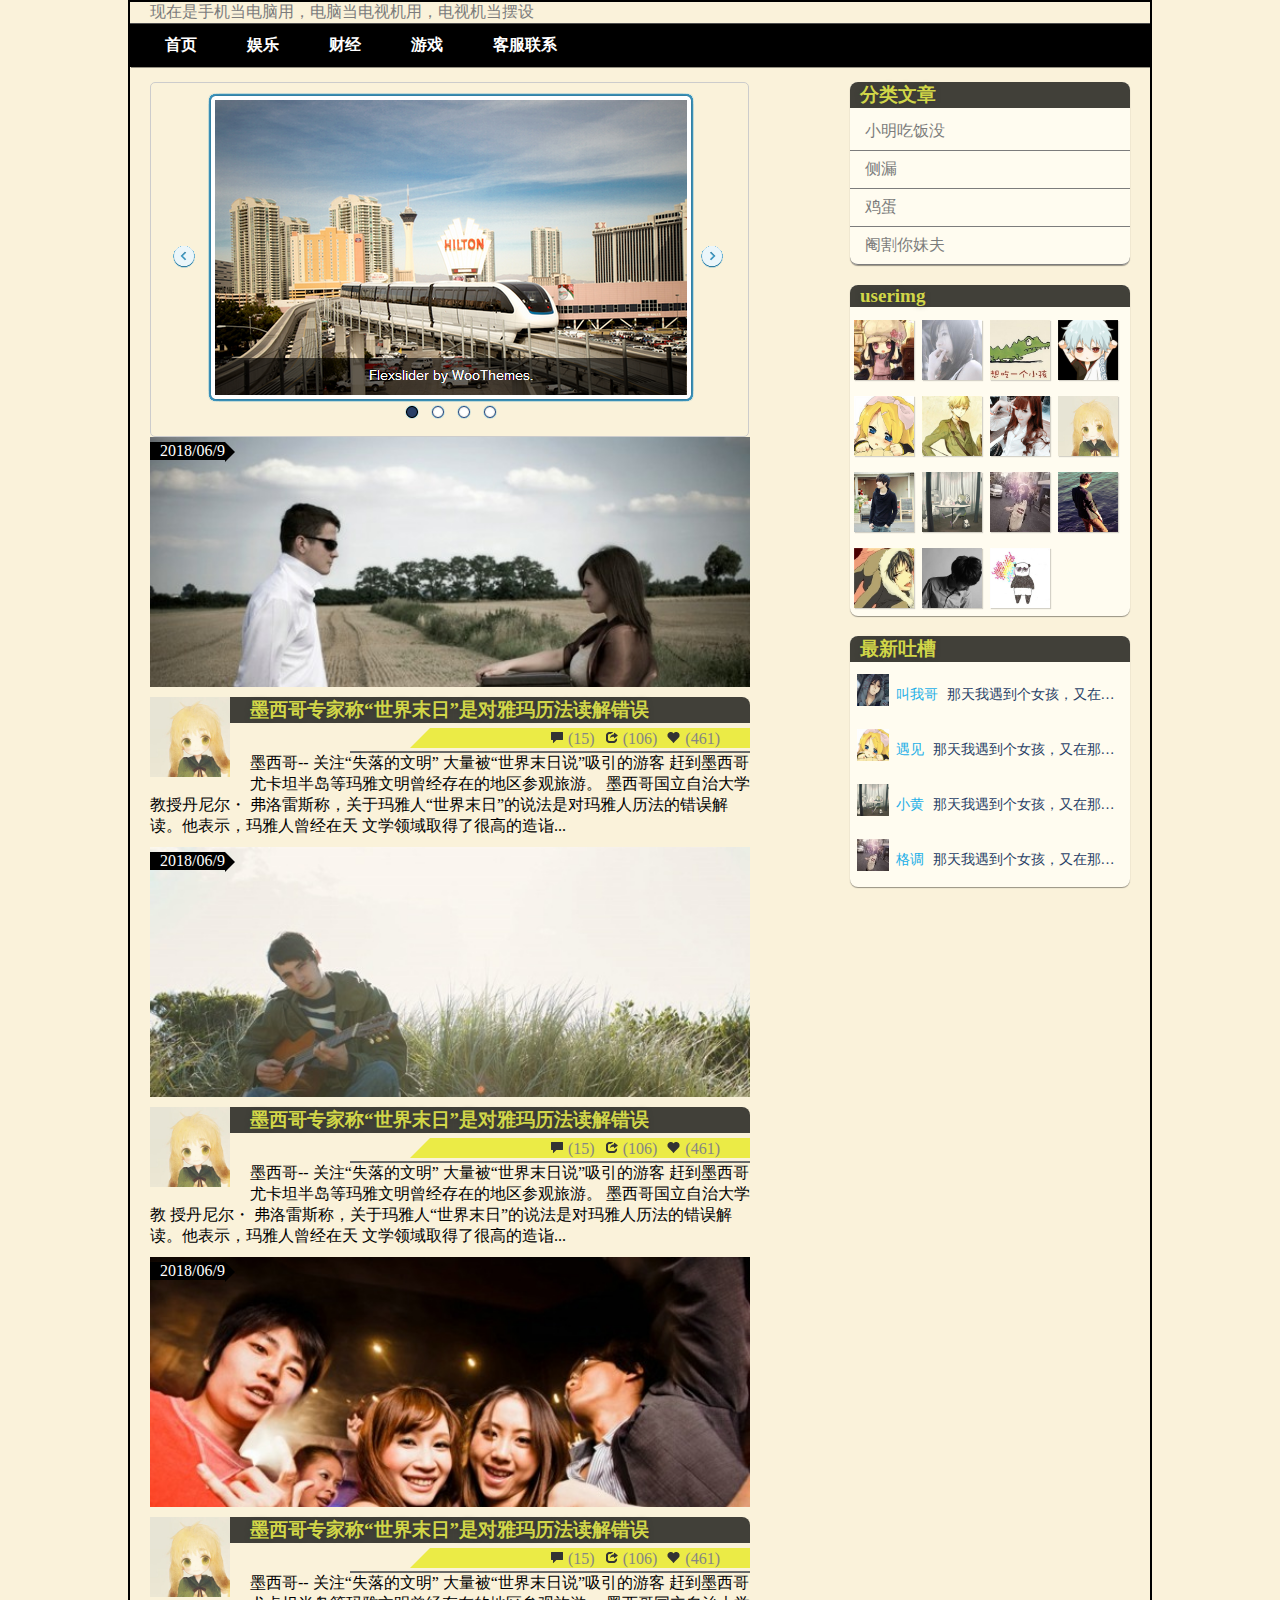
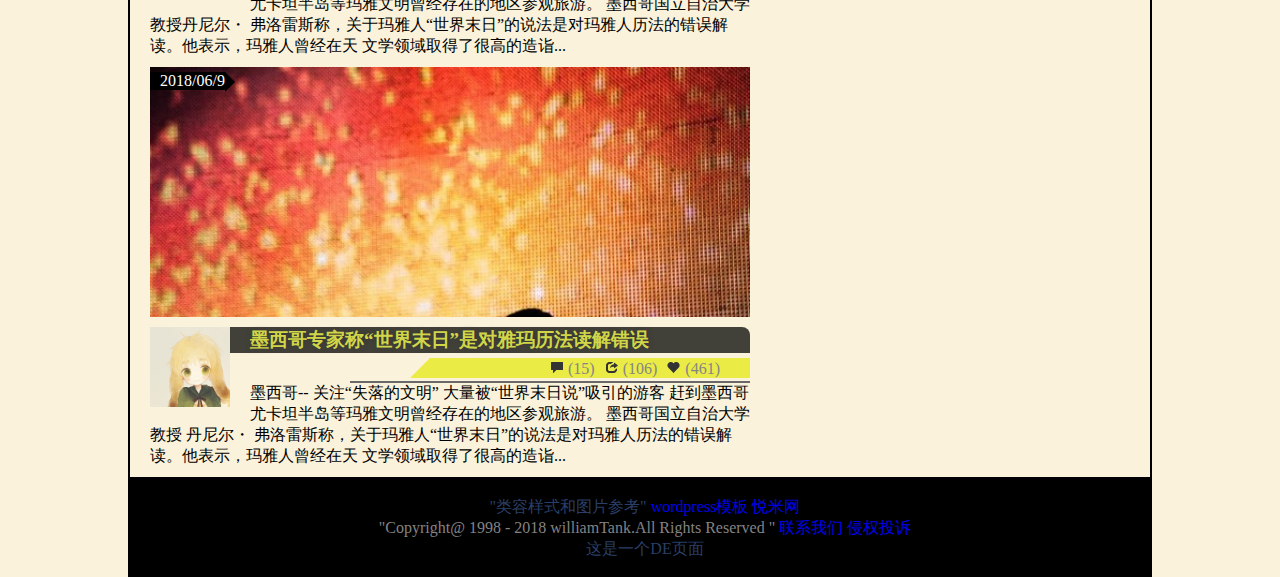
<file: yidong/index.html>
<!DOCTYPE html>
<html lang="en">

<head>
    <meta charset="UTF-8">
    <meta name="viewport" content="width=device-width, initial-scale=1.0">
    <meta http-equiv="X-UA-Compatible" content="ie=edge">
    <title>移动web</title>
    <script src="http://libs.baidu.com/jquery/2.0.0/jquery.min.js"></script>
    <style>
        /*decoration:修饰 underline:下划线*/

        h1 {
            text-decoration: overline
        }

        /*上划线*/

        h2 {
            text-decoration: line-through
        }

        /*中划线*/

        h3 {
            text-decoration: underline
        }

        /*下划线*/

        h4 {
            text-decoration: blink
        }

        /*无效果*/

        a {
            text-decoration: none
        }

        /*无*/

        /*全局样式清0*/

        body,
        div,
        dl,
        dt,
        dd,
        ul,
        ol,
        li,
        h1,
        h2,
        h3,
        h4,
        h5,
        h6,
        pre,
        code,
        form,
        fieldset,
        legend,
        input,
        textarea,
        p,
        blockquote,
        th,
        td,
        hr,
        button,
        article,
        aside,
        details,
        figcaption,
        figure,
        footer,
        header,
        hgroup,
        menu,
        nav,
        section {
            padding: 0;
            margin: 0;
        }

        /*a标签去掉下划线*/

        a {
            text-decoration: none;
        }

        /*body字体样式设置*/

        body {
            font: 16px '微软雅黑';
            background: #FAF2DA;
        }

        /*
    body设置2
    body{
         font-family:Tahoma,Arial,Helvetica,"宋体";font-size:12px;text-align:center;background:#FFF;color:#000;
    }    
    */

        /*ul,ol去掉前面的符号*/

        ul,
        ol {
            list-style: none;
        }

        /*border全部设置为0*/

        div,
        dl,
        dt,
        dd,
        form,
        h1,
        h2,
        h3,
        h4,
        h5,
        h6,
        img,
        ol,
        ul,
        li,
        table,
        th,
        td,
        p,
        span,
        a {
            border: 0;
        }

        /*去掉图片边框和input边框为0px，垂直居中对齐*/

        img,
        input {
            border: none;
            vertical-align: middle;
        }

        /*
    类容溢出裁剪
    div{
        overflow-x:hidden;
        overflow-y:hidden;
    }
    */

        /*按钮去边框*/

        button {
            border: none;
        }








        /* 去默认边距 */

        ul,
        li,
        p {
            margin: 0;
            padding: 0;
            list-style: none;
        }

        p {
            color: #293F67;
        }

        body {
            font: 16px '微软雅黑';
            background: #FAF2DA;
        }

        /* 去掉a标签下划线 */

        a {
            text-decoration: none;
        }

        .all {
            background: #FAF2DA;
            width: 1024px;
            margin: 0 auto;
            border: 2px solid black;
            box-sizing: border-box;
            overflow: auto;

        }

        .header-nav a {
            color: aliceblue;

        }

        #main-nav {
            width: 1020px;
            /* margin-left:-25px; */
            margin-bottom: 15px;
            height: 44px;
            position: relative;
            background: black;
            /* line-height:1.4; */
            box-shadow: inset 0 1px rgba(255, 255, 255, .3), 1px 1px rgba(1, 1, 1, .4);
        }

        #main-nav li {
            float: left;
            margin-left: 20px;
            display: list-item;
            text-align: -webkit-match-parent;
        }

        #main-nav li a {
            color: white;
            font-weight: bold;
            padding: 11.5px 15px;
            display: block;
        }

        #main-nav li a:hover {
            background: #C4BFBF;
        }

        .img {
            height: 250px;
            overflow: hidden;
            position: relative;
            margin-bottom: 10px;
        }

        .img img {
            width: 600px;
            position: absolute;
            /* top:-25px; */
        }

        .article {
            position: relative;
            clear: both;
            margin-bottom: 10px;
        }

        .tips {
            position: absolute;
            top: 5px;
            left: 0;
        }

        .date {
            background: black;
            color: #fff;
            float: left;
            padding-left: 10px;
        }

        .triangle {
            float: left;
            border: 10.5px solid black;
            border-color: transparent transparent transparent black;
        }

        .author {
            width: 80px;
            float: left;
            margin: 0 20px 5px 0;

        }

        .author img {
            width: 80px;
            float: left;
        }

        .title {
            font-weight: bolder;
            font-size: 19px;
            text-shadow: 0 0 5px rgba(48, 48, 48, 0.6);
            margin-bottom: 5px;
            cursor: pointer;
            padding-left: 10px;
        }

        .nums {
            line-height: 21px;
        }

        .rectangle {
            background: #ebeb46;
            float: right;
            width: 300px;
            height: 20px;
            padding-right: 20px;
            color: #858585;
        }

        .trangleLB {
            border: 10px solid;
            border-color: transparent #ebeb46 #ebeb46 transparent;
            float: right;
        }

        .nums span {
            margin-right: 10px;
            float: right;
        }

        .icon {
            background: url(images/icons.png) no-repeat;
            display: inline-block;
            width: 14px;
            height: 14px;
            line-height: 14px;
        }

        .icon-heart {
            background-position: -96px 0;
        }

        .icon-share {
            background-position: -120px -72px;
        }

        .icon-comment {
            background-position: -240px -120px;
        }

        .article .hr {
            border-bottom: 2px solid dimGray;
            width: 400px;
            margin-left: 200px;
            margin-top: 10px;
            display: block;
        }

        .content {
            width: 600px;
            float: left;
            clear: both;
            padding-left: 20px;
        }

        /* 右侧边 */

        .sidebar {
            width: 280px;
            float: right;
            padding-right: 20px;
            /* border:1px solid black; */
        }

        .widget {
            background: #fffcf0;
            border-radius: 8px;
            margin-bottom: 20px;
            box-shadow: inset 0 1px 0 rgba(255, 255, 255, .3), 0 1px 1px rgba(0, 0, 0, .4);
        }

        .title {
            color: #d1d648;
            font-weight: bold;
            background: #414039;
            border-radius: 8px 8px 0 0;
            font-size: 19px;
            text-shadow: 0 0 5px rgba(48, 48, 48, .6);
            cursor: pointer;

        }

        .folder {
            margin: 0;
            padding: 0;
            list-style: none;
        }

        .folder li {
            border-bottom: 1px solid #7c7c7c;
            padding: 8px 0 8px 15px;
            color: #7c7c7c;
            cursor: pointer;
        }

        .folder li:last-child {
            border-radius: 0 0 8px 8px;
        }

        .folder li:hover {
            background: #fff;
            text-decoration: underline;
        }

        .clearfix::after {
            visibility: hidden;
            display: block;
            font-size: 0;
            content: " ";
            clear: both;
            height: 0;
        }

        .faces img {
            width: 60px;
            height: 60px;
            display: block;
            float: left;
        }

        .faces li {
            float: left;
            margin: 8px 4px;
            box-shadow: 1px 1px 1px rgba(0, 0, 0, .17);
            cursor: none;
        }

        #slider img {
            border: 1px solid #ccc;
            border-radius: 5px;
        }

        .comment {
            overflow: hidden;
        }

        .comment li {
            padding: 5px;
            height: 45px;
            line-height: 45px;
            font-size: 14px;
        }

        .comment img {
            width: 32px;
            margin: 2px;
            float: left;
        }

        .comment .desc {
            display: inline-block;
            white-space: nowrap;
            overflow: hidden;
            text-overflow: ellipsis;
            width: 230px;
        }

        .name {
            color: #1dafe7;
            margin: 0 5px;
        }

        .desc span {
            overflow: hidden;
        }

        /* footer */

        #footer {
            clear: both;
            background: black;
            color: #838383;
            padding: 20px 0;
            width: 1030px;
            margin-bottom: -5px;
            text-align: center;
        }

        .top-p {
            color: #7c7c7c;
            padding-left: 20px;
        }
    </style>
</head>

<body>
    <div class="all">
        <!-- 头部 -->
        <header class="pagewrap">

            <p class="top-p">现在是手机当电脑用，电脑当电视机用，电视机当摆设</p>
            <nav>
                <ul id="main-nav" class="clearfix">
                    <li>
                        <a href="">首页</a>
                    </li>
                    <li>
                        <a href="">娱乐</a>
                    </li>
                    <li>
                        <a href="">财经</a>
                    </li>
                    <li>
                        <a href="">游戏</a>
                    </li>
                    <li>
                        <a href="">客服联系</a>
                    </li>
                </ul>
            </nav>
        </header>
        <!-- 左侧content -->
        <div class="content">
            <!-- 轮播 -->
            <section id="slider">
                <img src="images/slider_p.png">
            </section>
            <!-- 左侧主体 -->
            <section class="articles">
                <article class="article">
                    <div class="img">
                        <img src="images/img1.jpg" alt="">
                        <div class="tips">
                            <div class="date">2018/06/9</div>
                            <i class="triangle"></i>
                        </div>
                    </div>
                    <div class="author">
                        <img src="images/face08.jpg">
                    </div>
                    <div class="title">
                        墨西哥专家称“世界末日”是对雅玛历法读解错误
                    </div>
                    <div class="nums">
                        <div class="rectangle">
                            <span>
                                <i class="icon icon-heart" title="喜欢"></i>
                                (461)
                            </span>
                            <span>
                                <i class="icon icon-share" title="分享"></i>
                                (106)
                            </span>
                            <span>
                                <i class="icon icon-comment" title="评论"></i>
                                (15)
                            </span>
                        </div>
                        <i class="trangleLB"></i>
                    </div>
                    <i class=hr>&nbsp;</i>
                    <div class="desc">
                        墨西哥-- 关注“失落的文明” 大量被“世界末日说”吸引的游客 赶到墨西哥尤卡坦半岛等玛雅文明曾经存在的地区参观旅游。 墨西哥国立自治大学教授丹尼尔・ 弗洛雷斯称，关于玛雅人“世界末日”的说法是对玛雅人历法的错误解读。他表示，玛雅人曾经在天
                        文学领域取得了很高的造诣...
                    </div>
                </article>
                <article class="article">
                    <article class="article">
                        <div class="img">
                            <img src="images/img2.jpg" alt="">
                            <div class="tips">
                                <div class="date">2018/06/9</div>
                                <i class="triangle"></i>
                            </div>
                        </div>
                        <div class="author">
                            <img src="images/face08.jpg">
                        </div>
                        <div class="title">
                            墨西哥专家称“世界末日”是对雅玛历法读解错误
                        </div>
                        <div class="nums">
                            <div class="rectangle">
                                <span>
                                    <i class="icon icon-heart" title="喜欢"></i>
                                    (461)
                                </span>
                                <span>
                                    <i class="icon icon-share" title="分享"></i>
                                    (106)
                                </span>
                                <span>
                                    <i class="icon icon-comment" title="评论"></i>
                                    (15)
                                </span>
                            </div>
                            <i class="trangleLB"></i>
                        </div>
                        <i class=hr>&nbsp;</i>
                        <div class="desc">
                            墨西哥-- 关注“失落的文明” 大量被“世界末日说”吸引的游客 赶到墨西哥尤卡坦半岛等玛雅文明曾经存在的地区参观旅游。 墨西哥国立自治大学教 授丹尼尔・ 弗洛雷斯称，关于玛雅人“世界末日”的说法是对玛雅人历法的错误解读。他表示，玛雅人曾经在天
                            文学领域取得了很高的造诣...
                        </div>
                    </article>
                    <article class="article">
                        <article class="article">
                            <div class="img">
                                <img src="images/img3.jpg" alt="">
                                <div class="tips">
                                    <div class="date">2018/06/9</div>
                                    <i class="triangle"></i>
                                </div>
                            </div>
                            <div class="author">
                                <img src="images/face08.jpg">
                            </div>
                            <div class="title">
                                墨西哥专家称“世界末日”是对雅玛历法读解错误
                            </div>
                            <div class="nums">
                                <div class="rectangle">
                                    <span>
                                        <i class="icon icon-heart" title="喜欢"></i>
                                        (461)
                                    </span>
                                    <span>
                                        <i class="icon icon-share" title="分享"></i>
                                        (106)
                                    </span>
                                    <span>
                                        <i class="icon icon-comment" title="评论"></i>
                                        (15)
                                    </span>
                                </div>
                                <i class="trangleLB"></i>
                            </div>
                            <i class=hr>&nbsp;</i>
                            <div class="desc">
                                墨西哥-- 关注“失落的文明” 大量被“世界末日说”吸引的游客 赶到墨西哥尤卡坦半岛等玛雅文明曾经存在的地区参观旅游。 墨西哥国立自治大学 教授丹尼尔・ 弗洛雷斯称，关于玛雅人“世界末日”的说法是对玛雅人历法的错误解读。他表示，玛雅人曾经在天
                                文学领域取得了很高的造诣...
                            </div>
                        </article>
                        <article class="article">
                            <article class="article">
                                <div class="img">
                                    <img src="images/img4.jpg" alt="">
                                    <div class="tips">
                                        <div class="date">2018/06/9</div>
                                        <i class="triangle"></i>
                                    </div>
                                </div>
                                <div class="author">
                                    <img src="images/face08.jpg">
                                </div>
                                <div class="title">
                                    墨西哥专家称“世界末日”是对雅玛历法读解错误
                                </div>
                                <div class="nums">
                                    <div class="rectangle">
                                        <span>
                                            <i class="icon icon-heart" title="喜欢"></i>
                                            (461)
                                        </span>
                                        <span>
                                            <i class="icon icon-share" title="分享"></i>
                                            (106)
                                        </span>
                                        <span>
                                            <i class="icon icon-comment" title="评论"></i>
                                            (15)
                                        </span>
                                    </div>
                                    <i class="trangleLB"></i>
                                </div>
                                <i class=hr>&nbsp;</i>
                                <div class="desc">
                                    墨西哥-- 关注“失落的文明” 大量被“世界末日说”吸引的游客 赶到墨西哥尤卡坦半岛等玛雅文明曾经存在的地区参观旅游。 墨西哥国立自治大学教授 丹尼尔・ 弗洛雷斯称，关于玛雅人“世界末日”的说法是对玛雅人历法的错误解读。他表示，玛雅人曾经在天
                                    文学领域取得了很高的造诣...
                                </div>
                            </article>
            </section>
        </div>
        <!-- 右侧导航 -->
        <aside class="sidebar">
            <section class="widget">
                <div class="title">分类文章</div>
                <ul class="folder">
                    <li>小明吃饭没</li>
                    <li>侧漏</li>
                    <li>鸡蛋</li>
                    <li>阉割你妹夫</li>
                </ul>
            </section>
            <section class="widget">
                <div class="title">userimg</div>
                <ul class="faces clearfix">
                    <li>
                        <img src="images/face01.jpg" alt="">
                    </li>
                    <li>
                        <img src="images/face02.jpg" alt="">
                    </li>
                    <li>
                        <img src="images/face03.jpg" alt="">
                    </li>
                    <li>
                        <img src="images/face04.jpg" alt="">
                    </li>
                    <li>
                        <img src="images/face05.jpg" alt="">
                    </li>
                    <li>
                        <img src="images/face06.jpg" alt="">
                    </li>
                    <li>
                        <img src="images/face07.jpg" alt="">
                    </li>
                    <li>
                        <img src="images/face08.jpg" alt="">
                    </li>
                    <li>
                        <img src="images/face09.jpg" alt="">
                    </li>
                    <li>
                        <img src="images/face10.jpg" alt="">
                    </li>
                    <li>
                        <img src="images/face11.jpg" alt="">
                    </li>
                    <li>
                        <img src="images/face12.jpg" alt="">
                    </li>
                    <li>
                        <img src="images/face13.jpg" alt="">
                    </li>
                    <li>
                        <img src="images/face14.jpg" alt="">
                    </li>
                    <li>
                        <img src="images/face15.jpg" alt="">
                    </li>

                </ul>
            </section>

            <section class="widget">
                <div class="title">最新吐槽</div>
                <ul class="comment">
                    <li>
                        <img src="images/face16.jpg" alt="">
                        <p class="desc" title="那天我遇到个女孩，又在那天我能再约见她">
                            <span class="name">叫我哥</span>
                            <span>那天我遇到个女孩，又在那天我能遇见她...</span>
                        </p>
                    </li>
                    <li>
                        <img src="images/face05.jpg" alt="">
                        <p class="desc" title="那天我遇到个女孩，又在那天我能再约见她">
                            <span class="name">遇见</span>
                            <span>那天我遇到个女孩，又在那天我能遇见她...</span>
                        </p>
                    </li>
                    <li>
                        <img src="images/face10.jpg" alt="">
                        <p class="desc" title="那天我遇到个女孩，又在那天我能再约见她">
                            <span class="name">小黄</span>
                            <span>那天我遇到个女孩，又在那天我能遇见她...</span>
                        </p>
                    </li>
                    <li>
                        <img src="images/face11.jpg" alt="">
                        <p class="desc" title="那天我遇到个女孩，又在那天我能再约见她">
                            <span class="name">格调</span>
                            <span>那天我遇到个女孩，又在那天我能遇见她...</span>
                        </p>
                    </li>

                </ul>
            </section>
        </aside>
        <!-- 底部 -->
        <footer id="footer">
            <p>
                "类容样式和图片参考"
                <a href="http://themify.me/" target="new1">wordpress模板</a>
                <a href="http://www.yuemee.com" target="new2">悦米网</a>
            </p>
            <div>
                <span>
                    "Copyright@ 1998 - 2018 williamTank.All Rights Reserved "
                    <a href="#">联系我们</a>
                    <a href="#">侵权投诉</a>
                </span>
                <p>这是一个DE页面</p>
            </div>
        </footer>




    </div>

    <script>
        $('document').ready(function () {  //定义加载完成html,css后加载jquery;
            $("#start").html("Go!");
            // $('#start').text('go');
            // $('#start').html('gg');
            $('#start').css({ "color": "red" });
        });

    </script>
</body>

</html>
</file>
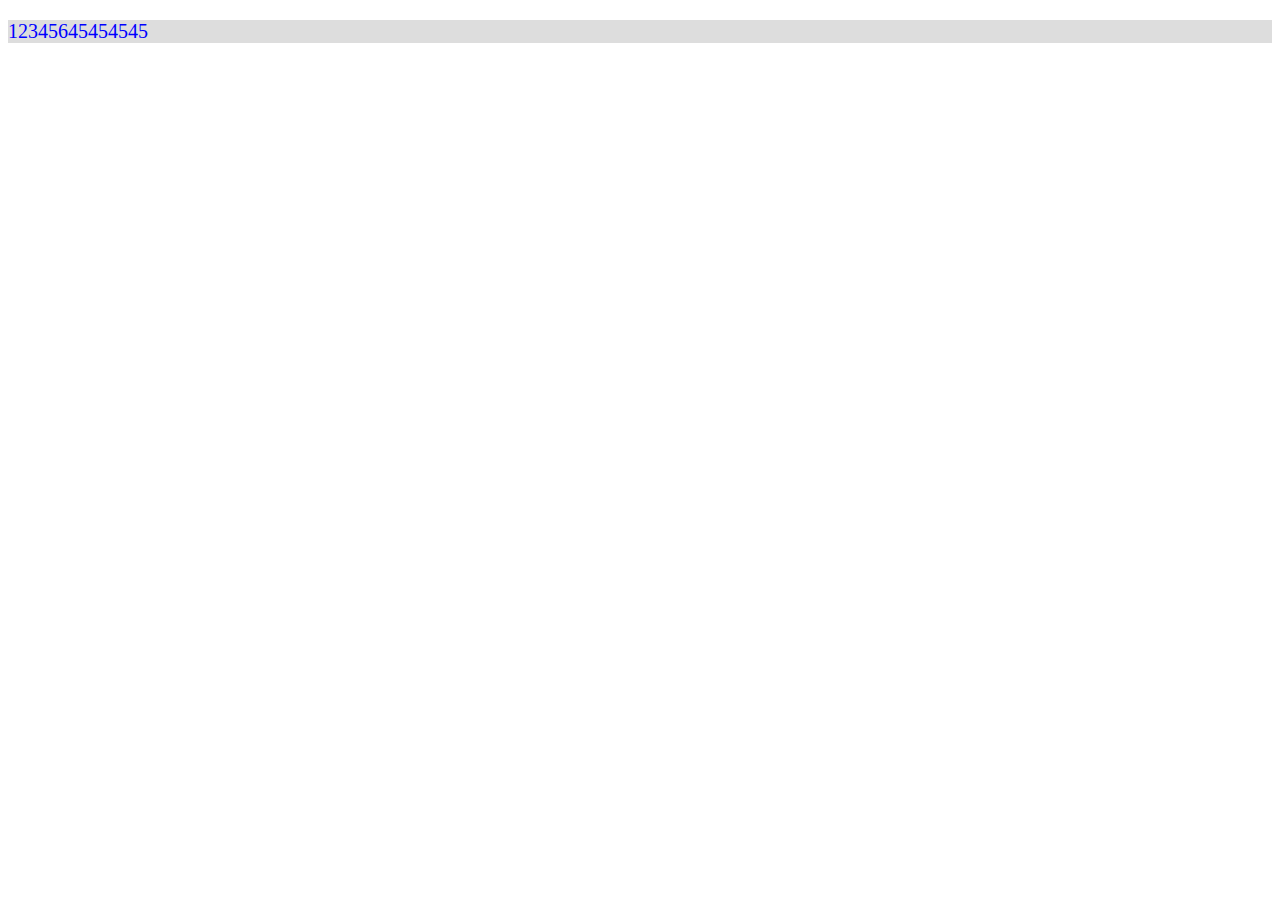
<file: yidong/01.html>
<!DOCTYPE html>
<html lang="en">
<head>
    <meta charset="UTF-8">
    <meta name="viewport" content="width=device-width, initial-scale=1.0">
    <meta http-equiv="X-UA-Compatible" content="ie=edge">
    <title>test</title>
    <style>
    p{
     background: #ddd;
     color:blue;
     font-size:20px;
    }
    </style>
</head>
<body>
    <p>12345645454545</p>
    
</body>
</html>
</file>
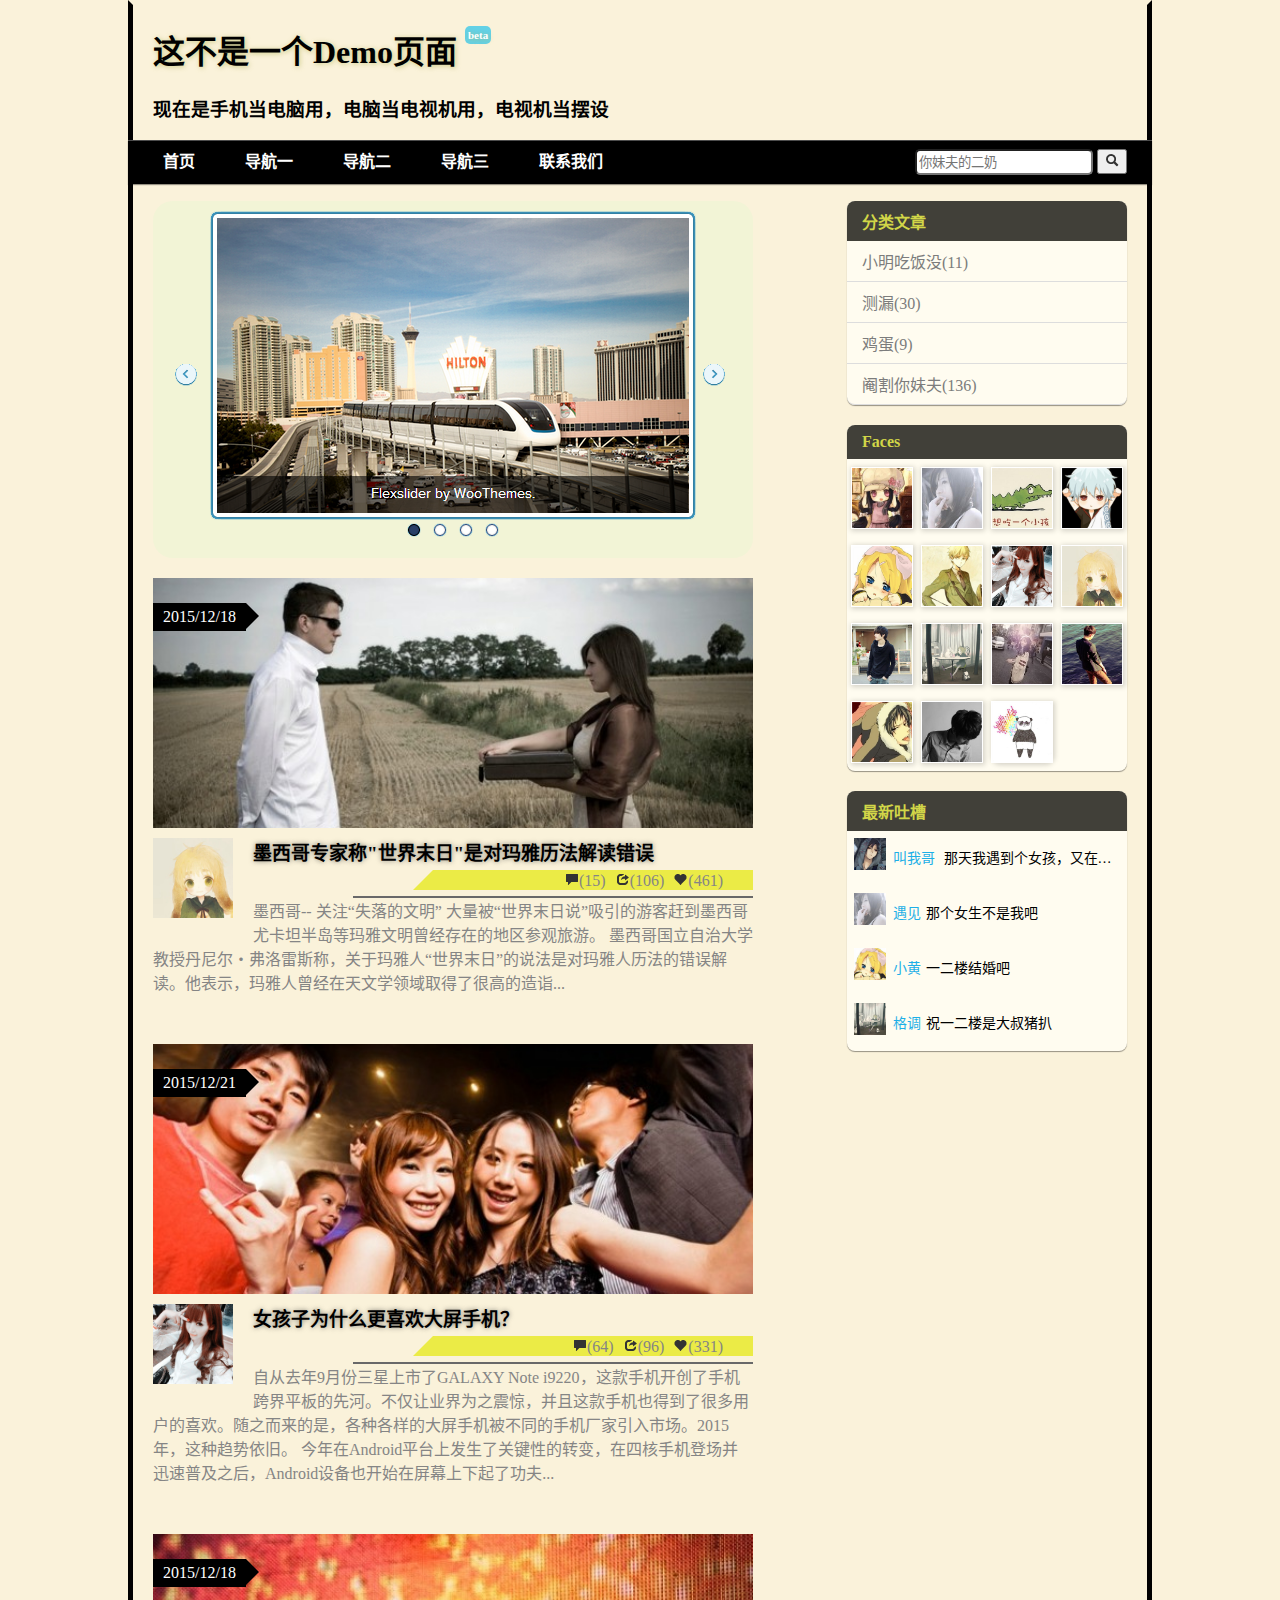
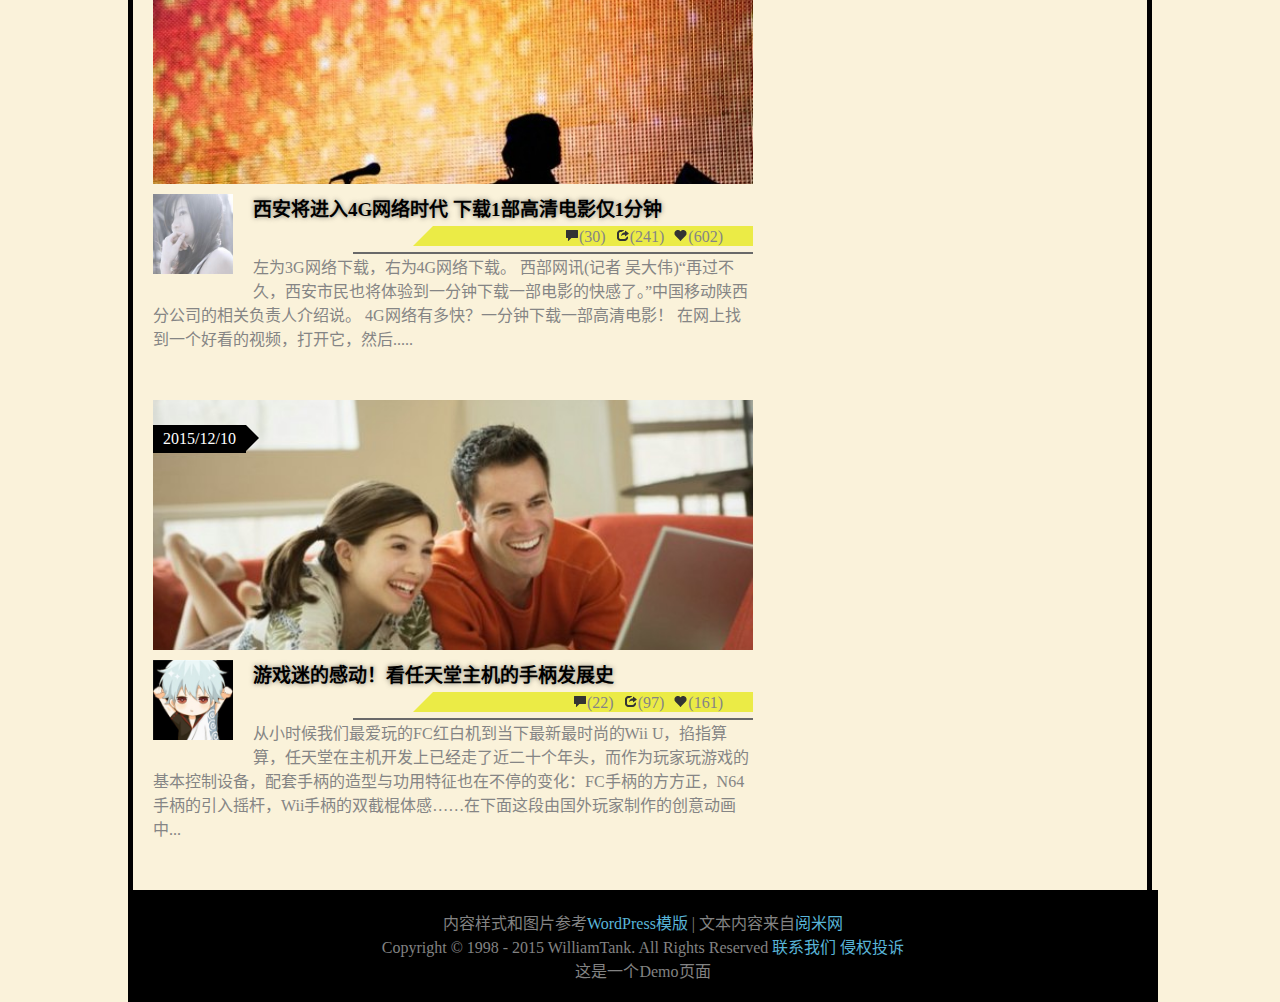
<file: yidong/demo1_viewport.html>
<!DOCTYPE html>
<html lang="zh-cn">
<head>
<meta charset="utf-8" >
<meta name="description" content="慕课网，移动WEB，alloyteam">

<meta name="viewport" content="width=320,initial-scale=1">

<title>这不是个Demo页</title>

<link rel="stylesheet" href="css/normal_0.8.css">
</head>

<body>
<div id="pagewrap">
	<header class="header">
		<hgroup>
			<h1 class="site-logo">这不是一个Demo页面<i class="betaIcon">beta</i></h1>
			<h3>现在是手机当电脑用，电脑当电视机用，电视机当摆设</h3>
		</hgroup>	

		<nav>
			<ul id="main-nav" class="clearfix">
				<li><a href="#">首页</a></li>
				<li><a href="#">导航一</a></li>
				<li><a href="#">导航二</a></li>
				<li><a href="#">导航三</a></li>
				<li><a href="#">联系我们</a></li>
				<div class="search">
					<input type="text" placeholder="你妹夫的二奶" />
					<button type="button"><i class="icon icon-search"></i></button>
				</div>
			</ul>
			
		</nav>

	</header>



	<div class="content">

		<section id="slider"><img src="images/slider_p.png"></section>

		<section class="articles">
			<article class="article">
				<div class="img">
					<img src="images/img1.jpg" />
					<div class="tips">
						<div class="date">2015/12/18</div><i class="triangle"></i>
					</div>
					
				</div>
				<div class="author"><img src="images/face08.jpg"></div>
				<div class="title">墨西哥专家称"世界末日"是对玛雅历法解读错误</div>
				<div class="nums">
					
					<div class="rectangle">
						<span><i class="icon icon-heart" title="喜欢"></i>(461)</span>
						<span><i class="icon icon-share" title="分享"></i>(106)</span>
						<span><i class="icon icon-comment" title="评论"></i>(15)</span>
					</div>
					<i class="trangleLB"></i>			
				</div>
				<i class="hr"></i>
				<div class="desc">墨西哥-- 关注“失落的文明” 大量被“世界末日说”吸引的游客赶到墨西哥尤卡坦半岛等玛雅文明曾经存在的地区参观旅游。 墨西哥国立自治大学教授丹尼尔・弗洛雷斯称，关于玛雅人“世界末日”的说法是对玛雅人历法的错误解读。他表示，玛雅人曾经在天文学领域取得了很高的造诣...</div>

			</article>
			<article class="article">
				<div class="img">
					<img src="images/img3.jpg" />
					<div class="tips">
						<div class="date">2015/12/21</div><i class="triangle"></i>
					</div>
					
				</div>
				<div class="author"><img src="images/face07.jpg"></div>
				<div class="title">女孩子为什么更喜欢大屏手机？</div>
				<div class="nums">
					
					<div class="rectangle">
						<span><i class="icon icon-heart" title="喜欢"></i>(331)</span>
						<span><i class="icon icon-share" title="分享"></i>(96)</span>
						<span><i class="icon icon-comment" title="评论"></i>(64)</span>
					</div>
					<i class="trangleLB"></i>			
				</div>
				<i class="hr"></i>
				<div class="desc">自从去年9月份三星上市了GALAXY Note i9220，这款手机开创了手机跨界平板的先河。不仅让业界为之震惊，并且这款手机也得到了很多用户的喜欢。随之而来的是，各种各样的大屏手机被不同的手机厂家引入市场。2015年，这种趋势依旧。 今年在Android平台上发生了关键性的转变，在四核手机登场并迅速普及之后，Android设备也开始在屏幕上下起了功夫...</div>

			</article>
			<article class="article">
				<div class="img">
					<img src="images/img4.jpg" />
					<div class="tips">
						<div class="date">2015/12/18</div><i class="triangle"></i>
					</div>
					
				</div>
				<div class="author"><img src="images/face02.jpg"></div>
				<div class="title">西安将进入4G网络时代 下载1部高清电影仅1分钟</div>
				<div class="nums">
					
					<div class="rectangle">
						<span><i class="icon icon-heart" title="喜欢"></i>(602)</span>
						<span><i class="icon icon-share" title="分享"></i>(241)</span>
						<span><i class="icon icon-comment" title="评论"></i>(30)</span>
					</div>
					<i class="trangleLB"></i>			
				</div>
				<i class="hr"></i>
				<div class="desc">左为3G网络下载，右为4G网络下载。 西部网讯(记者 吴大伟)“再过不久，西安市民也将体验到一分钟下载一部电影的快感了。”中国移动陕西分公司的相关负责人介绍说。 4G网络有多快？一分钟下载一部高清电影！ 在网上找到一个好看的视频，打开它，然后.....</div>

			</article>
			<article class="article">
				<div class="img">
					<img src="images/img5.jpg" />
					<div class="tips">
						<div class="date">2015/12/10</div><i class="triangle"></i>
					</div>
					
				</div>
				<div class="author"><img src="images/face04.jpg"></div>
				<div class="title">游戏迷的感动！看任天堂主机的手柄发展史</div>
				<div class="nums">
					
					<div class="rectangle">
						<span><i class="icon icon-heart" title="喜欢"></i>(161)</span>
						<span><i class="icon icon-share" title="分享"></i>(97)</span>
						<span><i class="icon icon-comment" title="评论"></i>(22)</span>
					</div>
					<i class="trangleLB"></i>			
				</div>
				<i class="hr"></i>
				<div class="desc">从小时候我们最爱玩的FC红白机到当下最新最时尚的Wii U，掐指算算，任天堂在主机开发上已经走了近二十个年头，而作为玩家玩游戏的基本控制设备，配套手柄的造型与功用特征也在不停的变化：FC手柄的方方正，N64手柄的引入摇杆，Wii手柄的双截棍体感……在下面这段由国外玩家制作的创意动画中...</div>

			</article>
		</section>
		
	</div>

	<aside class="sidebar">
		<section class="widget">
			<div class="title">分类文章</div>
			<ul class="folder">			
				<li>小明吃饭没(11)</li>
				<li>测漏(30)</li>
				<li>鸡蛋(9)</li>
				<li>阉割你妹夫(136)</li>
			</ul>
		</section>
		<section class="widget ">
			<div class="title">Faces</div>
			<ul class="faces clearfix">		
				<li><img src="images/face01.jpg" alt="我是你妹"></li>
				<li><img src="images/face02.jpg" alt="遇见"></li>
				<li><img src="images/face03.jpg" alt="大叔叔"></li>
				<li><img src="images/face04.jpg" alt="银蛋"></li>
				<li><img src="images/face05.jpg" alt="小黄"></li>
				<li><img src="images/face06.jpg" alt="菊花开的那天"></li>
				<li><img src="images/face07.jpg" alt="Yui"></li>
				<li><img src="images/face08.jpg" alt="Sunday"></li>
				<li><img src="images/face09.jpg" alt="蓝Ting"></li>
				<li><img src="images/face10.jpg" alt="格调"></li>
				<li><img src="images/face11.jpg" alt="叶盈碧"></li>
				<li><img src="images/face12.jpg" alt="男孩爱女孩"></li>
				<li><img src="images/face13.jpg" alt="Waidy"></li>
				<li><img src="images/face14.jpg" alt="晨斯"></li>
				<li><img src="images/face15.jpg" alt="熊猫奶酪"></li>
			</ul>
		</section>
		<section class="widget">
			<div class="title">最新吐槽</div>
			<ul class="comment">			
				<li><img src="images/face16.jpg" >			
					<p class="desc" title="那天我遇到个女孩，又在那天我能再遇到她...">
						<span class="name">叫我哥</span>
						<span>那天我遇到个女孩，又在那天我能再遇到她...</span></p>
				</li>
				<li><img src="images/face02.jpg" >			
					<p class="desc"><span class="name">遇见</span><span>那个女生不是我吧</span></p>
				</li>
				<li><img src="images/face05.jpg" >			
					<p class="desc"><span class="name">小黄</span><span>一二楼结婚吧</span></p>
				</li>
				<li><img src="images/face10.jpg" >			
					<p class="desc"><span class="name">格调</span><span>祝一二楼是大叔猪扒</span></p>
				</li>
				
			</ul>
		</section>
	</aside>

	<footer id="footer">
		<p>内容样式和图片参考<a href="http://themify.me/" target="new1">WordPress模版</a> | 
			文本内容来自<a href="http://www.yuemee.com/" target="new2">阅米网</a></p>
		<div class="info">
			<span>Copyright © 1998 - 2015 WilliamTank. All Rights Reserved</sapn>
			<a href="#">联系我们</a>
			<a href="#">侵权投诉</a>	
		</div>
		<p>这是一个Demo页面</p>
		
	</footer>

</div>	
</body>

<script>
	
</script>
</html>
</file>
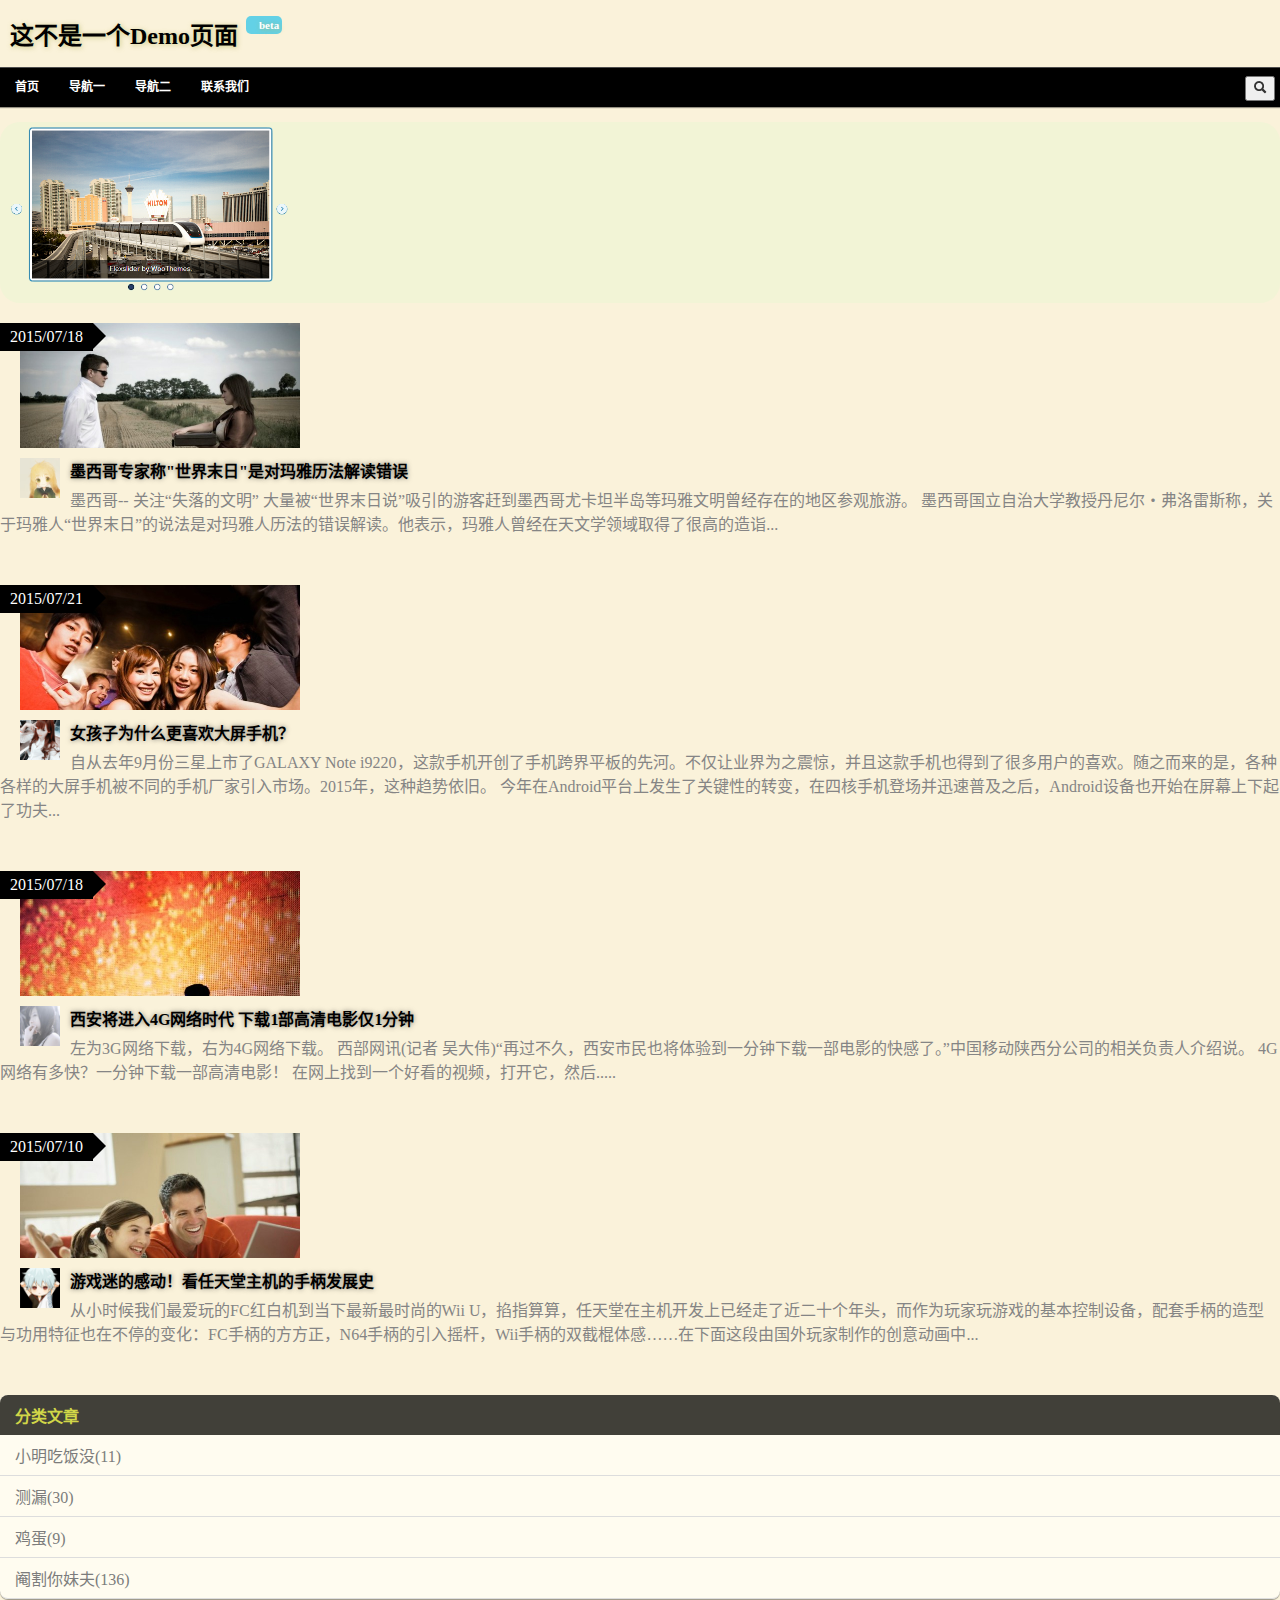
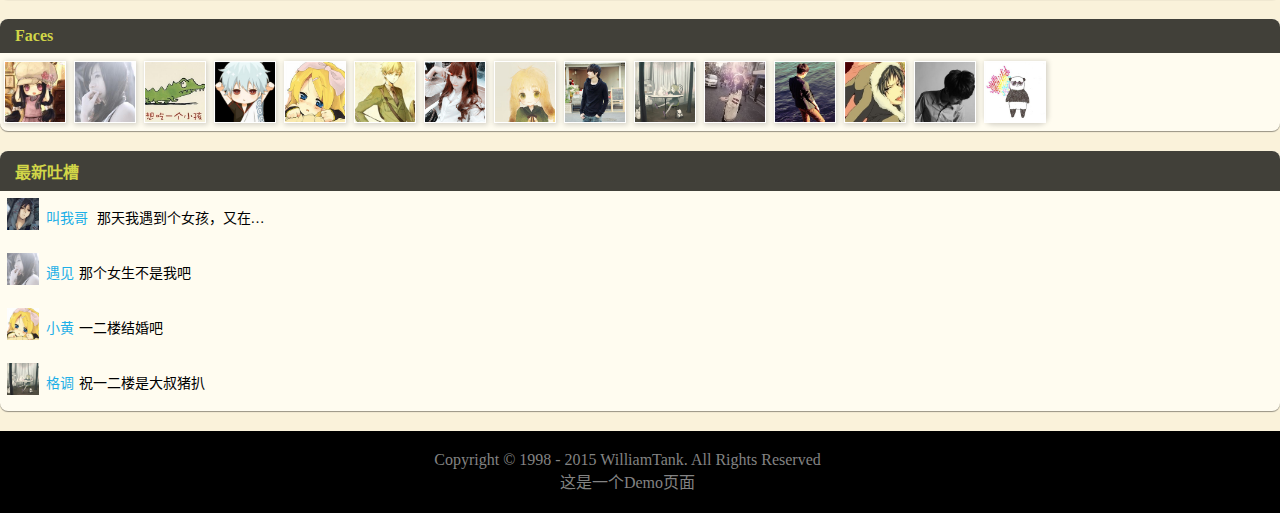
<file: yidong/demo2_mobile.html>
<!DOCTYPE html>
<html lang="zh-cn">
<head>
<meta charset="utf-8" >

<meta name="description" content="慕课网，移动web，alloyteam，js，css">

<meta name="viewport" content="width=device-width,initial-scale=1,user-scalable=no">

<title>Moible:这不是个Demo页</title>

<link rel="stylesheet" href="css/normal_mobile.css">
</head>

<body>
<div id="pagewrap">
	<header class="header">
		<hgroup>
			<h1 id="site-logo">这不是一个Demo页面<i class="betaIcon">beta</i></h1>
			<h3 class="hidden">现在是手机当电脑用，电脑当电视机用，电视机当摆设</h3>
		</hgroup>	

		<nav>
			<ul id="main-nav" class="clearfix">
				<li><a href="#">首页</a></li>
				<li><a href="#">导航一</a></li>
				<li><a href="#">导航二</a></li>
				<li><a href="#">联系我们</a></li>
				<div class="search">
					<button type="button"><i class="icon icon-search"></i></button>
				</div>
			</ul>
			
		</nav>

	</header>



	<div class="content">

		<section id="slider"><img src="images/slider_p.png"></section>

		<section class="articles">
			<article class="article">
				<div class="img">
					<img src="images/img1.jpg" />
					<div class="tips">
						<div class="date">2015/07/18</div><i class="triangle"></i>
					</div>
					
				</div>
				<div class="author"><img src="images/face08.jpg"></div>
				<div class="title">墨西哥专家称"世界末日"是对玛雅历法解读错误</div>
				<div class="nums">
					
					<div class="rectangle">
						<span><i class="icon icon-heart" title="喜欢"></i>(461)</span>
						<span><i class="icon icon-share" title="分享"></i>(106)</span>
						<span><i class="icon icon-comment" title="评论"></i>(15)</span>
					</div>
					<i class="trangleLB"></i>			
				</div>
				<i class="hr"></i>
				<div class="desc">墨西哥-- 关注“失落的文明” 大量被“世界末日说”吸引的游客赶到墨西哥尤卡坦半岛等玛雅文明曾经存在的地区参观旅游。 墨西哥国立自治大学教授丹尼尔・弗洛雷斯称，关于玛雅人“世界末日”的说法是对玛雅人历法的错误解读。他表示，玛雅人曾经在天文学领域取得了很高的造诣...</div>

			</article>
			<article class="article">
				<div class="img">
					<img src="images/img3.jpg" />
					<div class="tips">
						<div class="date">2015/07/21</div><i class="triangle"></i>
					</div>
					
				</div>
				<div class="author"><img src="images/face07.jpg"></div>
				<div class="title">女孩子为什么更喜欢大屏手机？</div>
				<div class="nums">
					
					<div class="rectangle">
						<span><i class="icon icon-heart" title="喜欢"></i>(331)</span>
						<span><i class="icon icon-share" title="分享"></i>(96)</span>
						<span><i class="icon icon-comment" title="评论"></i>(64)</span>
					</div>
					<i class="trangleLB"></i>			
				</div>
				<i class="hr"></i>
				<div class="desc">自从去年9月份三星上市了GALAXY Note i9220，这款手机开创了手机跨界平板的先河。不仅让业界为之震惊，并且这款手机也得到了很多用户的喜欢。随之而来的是，各种各样的大屏手机被不同的手机厂家引入市场。2015年，这种趋势依旧。 今年在Android平台上发生了关键性的转变，在四核手机登场并迅速普及之后，Android设备也开始在屏幕上下起了功夫...</div>

			</article>
			<article class="article">
				<div class="img">
					<img src="images/img4.jpg" />
					<div class="tips">
						<div class="date">2015/07/18</div><i class="triangle"></i>
					</div>
					
				</div>
				<div class="author"><img src="images/face02.jpg"></div>
				<div class="title">西安将进入4G网络时代 下载1部高清电影仅1分钟</div>
				<div class="nums">
					
					<div class="rectangle">
						<span><i class="icon icon-heart" title="喜欢"></i>(602)</span>
						<span><i class="icon icon-share" title="分享"></i>(241)</span>
						<span><i class="icon icon-comment" title="评论"></i>(30)</span>
					</div>
					<i class="trangleLB"></i>			
				</div>
				<i class="hr"></i>
				<div class="desc">左为3G网络下载，右为4G网络下载。 西部网讯(记者 吴大伟)“再过不久，西安市民也将体验到一分钟下载一部电影的快感了。”中国移动陕西分公司的相关负责人介绍说。 4G网络有多快？一分钟下载一部高清电影！ 在网上找到一个好看的视频，打开它，然后.....</div>

			</article>
			<article class="article">
				<div class="img">
					<img src="images/img5.jpg" />
					<div class="tips">
						<div class="date">2015/07/10</div><i class="triangle"></i>
					</div>
					
				</div>
				<div class="author"><img src="images/face04.jpg"></div>
				<div class="title">游戏迷的感动！看任天堂主机的手柄发展史</div>
				<div class="nums">
					
					<div class="rectangle">
						<span><i class="icon icon-heart" title="喜欢"></i>(161)</span>
						<span><i class="icon icon-share" title="分享"></i>(97)</span>
						<span><i class="icon icon-comment" title="评论"></i>(22)</span>
					</div>
					<i class="trangleLB"></i>			
				</div>
				<i class="hr"></i>
				<div class="desc">从小时候我们最爱玩的FC红白机到当下最新最时尚的Wii U，掐指算算，任天堂在主机开发上已经走了近二十个年头，而作为玩家玩游戏的基本控制设备，配套手柄的造型与功用特征也在不停的变化：FC手柄的方方正，N64手柄的引入摇杆，Wii手柄的双截棍体感……在下面这段由国外玩家制作的创意动画中...</div>

			</article>
		</section>
		
	</div>

	<aside class="sidebar">
		<section class="widget">
			<div class="title">分类文章</div>
			<ul class="folder">			
				<li>小明吃饭没(11)</li>
				<li>测漏(30)</li>
				<li>鸡蛋(9)</li>
				<li>阉割你妹夫(136)</li>
			</ul>
		</section>
		<section class="widget ">
			<div class="title">Faces</div>
			<ul class="faces clearfix">		
				<li><img src="images/face01.jpg" alt="我是你妹"></li>
				<li><img src="images/face02.jpg" alt="遇见"></li>
				<li><img src="images/face03.jpg" alt="大叔叔"></li>
				<li><img src="images/face04.jpg" alt="银蛋"></li>
				<li><img src="images/face05.jpg" alt="小黄"></li>
				<li><img src="images/face06.jpg" alt="菊花开的那天"></li>
				<li><img src="images/face07.jpg" alt="Yui"></li>
				<li><img src="images/face08.jpg" alt="Sunday"></li>
				<li><img src="images/face09.jpg" alt="蓝Ting"></li>
				<li><img src="images/face10.jpg" alt="格调"></li>
				<li><img src="images/face11.jpg" alt="叶盈碧"></li>
				<li><img src="images/face12.jpg" alt="男孩爱女孩"></li>
				<li><img src="images/face13.jpg" alt="Waidy"></li>
				<li><img src="images/face14.jpg" alt="晨斯"></li>
				<li><img src="images/face15.jpg" alt="熊猫奶酪"></li>
			</ul>
		</section>
		<section class="widget">
			<div class="title">最新吐槽</div>
			<ul class="comment">			
				<li><img src="images/face16.jpg" >			
					<p class="desc" title="那天我遇到个女孩，又在那天我能再遇到她...">
						<span class="name">叫我哥</span>
						<span>那天我遇到个女孩，又在那天我能再遇到她...</span></p>
				</li>
				<li><img src="images/face02.jpg" >			
					<p class="desc"><span class="name">遇见</span><span>那个女生不是我吧</span></p>
				</li>
				<li><img src="images/face05.jpg" >			
					<p class="desc"><span class="name">小黄</span><span>一二楼结婚吧</span></p>
				</li>
				<li><img src="images/face10.jpg" >			
					<p class="desc"><span class="name">格调</span><span>祝一二楼是大叔猪扒</span></p>
				</li>
				
			</ul>
		</section>
	</aside>

	<footer id="footer">

		<div class="info">
			<span>Copyright © 1998 - 2015 WilliamTank. All Rights Reserved</sapn>
		</div>
		<p>这是一个Demo页面</p>
		
	</footer>

</div>	
</body>

<script>
	
</script>
</html>
</file>
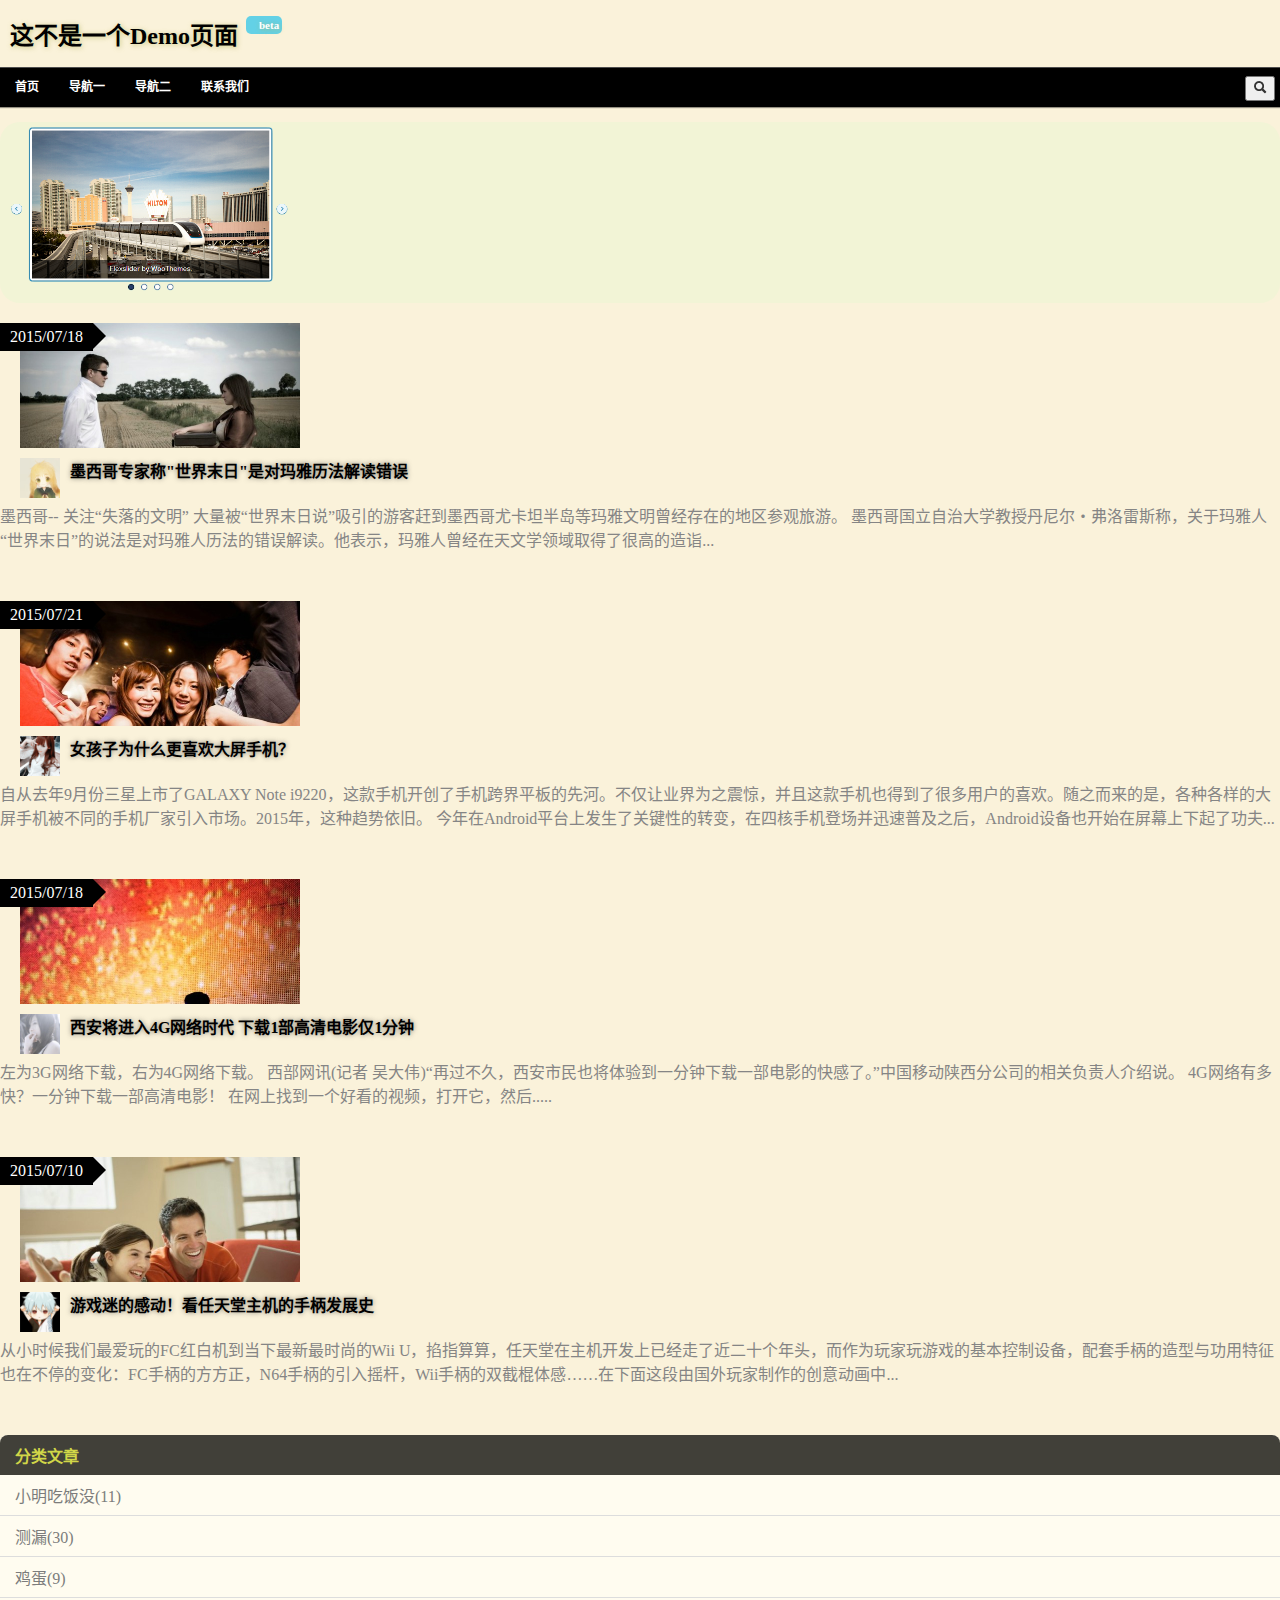
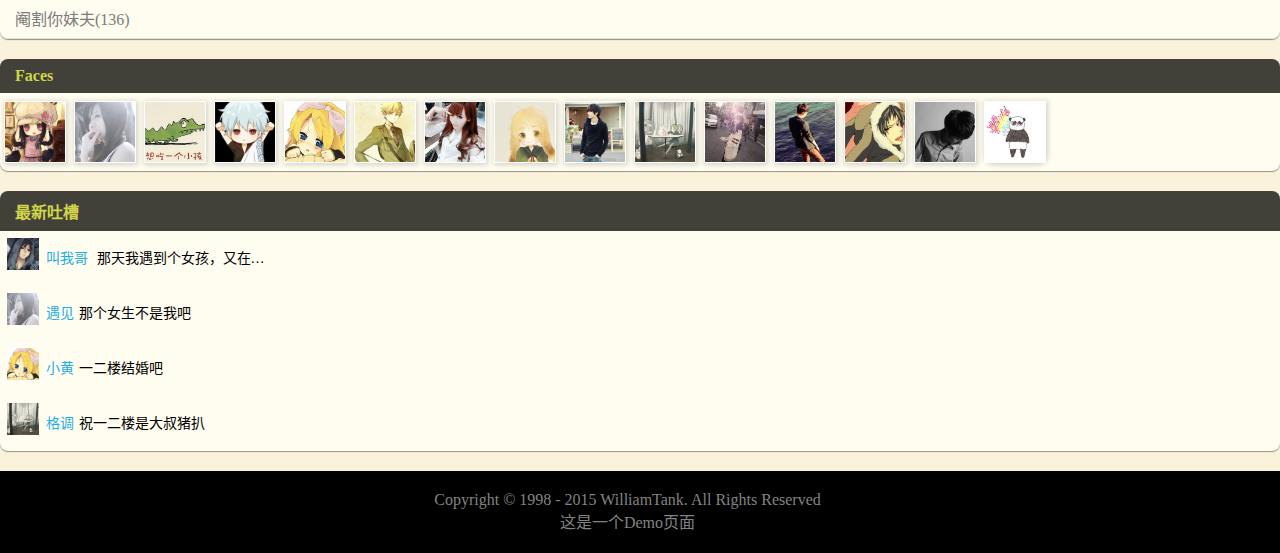
<file: yidong/demo3_flex.html>
<!DOCTYPE html>
<html lang="zh-cn">
<head>
<meta charset="utf-8" >

<meta name="description" content="慕课网，移动web，alloyteam，js，css">

<meta name="viewport" content="width=device-width,initial-scale=1,user-scalable=no">

<title>Moible:这不是个Demo页</title>

<link rel="stylesheet" href="css/normal_flex.css">
</head>

<body>
<div id="pagewrap">
	<header class="header">
		<hgroup>
			<h1 id="site-logo">这不是一个Demo页面<i class="betaIcon">beta</i></h1>
			<h3 class="hidden">现在是手机当电脑用，电脑当电视机用，电视机当摆设</h3>
		</hgroup>	

		<nav>
			<ul id="main-nav" class="clearfix">
				<li><a href="#">首页</a></li>
				<li><a href="#">导航一</a></li>
				<li><a href="#">导航二</a></li>
				<li><a href="#">联系我们</a></li>
				<div class="search">
					<button type="button"><i class="icon icon-search"></i></button>
				</div>
			</ul>
			
		</nav>

	</header>



	<div class="content">

		<section id="slider"><img src="images/slider_p.png"></section>

		<section class="articles">
			<article class="article">
				<div class="img">
					<img src="images/img1.jpg" />
					<div class="tips">
						<div class="date">2015/07/18</div><i class="triangle"></i>
					</div>
					
				</div>
				<div class="line">
					<div class="author"><img src="images/face08.jpg"></div>
					<div class="title">墨西哥专家称"世界末日"是对玛雅历法解读错误</div>
				</div>

				<div class="desc">墨西哥-- 关注“失落的文明” 大量被“世界末日说”吸引的游客赶到墨西哥尤卡坦半岛等玛雅文明曾经存在的地区参观旅游。 墨西哥国立自治大学教授丹尼尔・弗洛雷斯称，关于玛雅人“世界末日”的说法是对玛雅人历法的错误解读。他表示，玛雅人曾经在天文学领域取得了很高的造诣...</div>

			</article>
			<article class="article">
				<div class="img">
					<img src="images/img3.jpg" />
					<div class="tips">
						<div class="date">2015/07/21</div><i class="triangle"></i>
					</div>
					
				</div>
				<div class="line">
					<div class="author"><img src="images/face07.jpg"></div>
					<div class="title">女孩子为什么更喜欢大屏手机？</div>
				</div>
				<div class="desc">自从去年9月份三星上市了GALAXY Note i9220，这款手机开创了手机跨界平板的先河。不仅让业界为之震惊，并且这款手机也得到了很多用户的喜欢。随之而来的是，各种各样的大屏手机被不同的手机厂家引入市场。2015年，这种趋势依旧。 今年在Android平台上发生了关键性的转变，在四核手机登场并迅速普及之后，Android设备也开始在屏幕上下起了功夫...</div>

			</article>
			<article class="article">
				<div class="img">
					<img src="images/img4.jpg" />
					<div class="tips">
						<div class="date">2015/07/18</div><i class="triangle"></i>
					</div>
					
				</div>
				<div class="line">
					<div class="author"><img src="images/face02.jpg"></div>
					<div class="title">西安将进入4G网络时代 下载1部高清电影仅1分钟</div>
				</div>
				<div class="desc">左为3G网络下载，右为4G网络下载。 西部网讯(记者 吴大伟)“再过不久，西安市民也将体验到一分钟下载一部电影的快感了。”中国移动陕西分公司的相关负责人介绍说。 4G网络有多快？一分钟下载一部高清电影！ 在网上找到一个好看的视频，打开它，然后.....</div>

			</article>
			<article class="article">
				<div class="img">
					<img src="images/img5.jpg" />
					<div class="tips">
						<div class="date">2015/07/10</div><i class="triangle"></i>
					</div>
					
				</div>
				<div class="line">
					<div class="author"><img src="images/face04.jpg"></div>
					<div class="title">游戏迷的感动！看任天堂主机的手柄发展史</div>
				</div>
				<div class="desc">从小时候我们最爱玩的FC红白机到当下最新最时尚的Wii U，掐指算算，任天堂在主机开发上已经走了近二十个年头，而作为玩家玩游戏的基本控制设备，配套手柄的造型与功用特征也在不停的变化：FC手柄的方方正，N64手柄的引入摇杆，Wii手柄的双截棍体感……在下面这段由国外玩家制作的创意动画中...</div>

			</article>
		</section>
		
	</div>

	<aside class="sidebar">
		<section class="widget">
			<div class="title">分类文章</div>
			<ul class="folder">			
				<li>小明吃饭没(11)</li>
				<li>测漏(30)</li>
				<li>鸡蛋(9)</li>
				<li>阉割你妹夫(136)</li>
			</ul>
		</section>
		<section class="widget ">
			<div class="title">Faces</div>
			<ul class="faces clearfix">		
				<li><img src="images/face01.jpg" alt="我是你妹"></li>
				<li><img src="images/face02.jpg" alt="遇见"></li>
				<li><img src="images/face03.jpg" alt="大叔叔"></li>
				<li><img src="images/face04.jpg" alt="银蛋"></li>
				<li><img src="images/face05.jpg" alt="小黄"></li>
				<li><img src="images/face06.jpg" alt="菊花开的那天"></li>
				<li><img src="images/face07.jpg" alt="Yui"></li>
				<li><img src="images/face08.jpg" alt="Sunday"></li>
				<li><img src="images/face09.jpg" alt="蓝Ting"></li>
				<li><img src="images/face10.jpg" alt="格调"></li>
				<li><img src="images/face11.jpg" alt="叶盈碧"></li>
				<li><img src="images/face12.jpg" alt="男孩爱女孩"></li>
				<li><img src="images/face13.jpg" alt="Waidy"></li>
				<li><img src="images/face14.jpg" alt="晨斯"></li>
				<li><img src="images/face15.jpg" alt="熊猫奶酪"></li>
			</ul>
		</section>
		<section class="widget">
			<div class="title">最新吐槽</div>
			<ul class="comment">			
				<li><img src="images/face16.jpg" >			
					<p class="desc" title="那天我遇到个女孩，又在那天我能再遇到她...">
						<span class="name">叫我哥</span>
						<span>那天我遇到个女孩，又在那天我能再遇到她...</span></p>
				</li>
				<li><img src="images/face02.jpg" >			
					<p class="desc"><span class="name">遇见</span><span>那个女生不是我吧</span></p>
				</li>
				<li><img src="images/face05.jpg" >			
					<p class="desc"><span class="name">小黄</span><span>一二楼结婚吧</span></p>
				</li>
				<li><img src="images/face10.jpg" >			
					<p class="desc"><span class="name">格调</span><span>祝一二楼是大叔猪扒</span></p>
				</li>
				
			</ul>
		</section>
	</aside>

	<footer id="footer">

		<div class="info">
			<span>Copyright © 1998 - 2015 WilliamTank. All Rights Reserved</sapn>
		</div>
		<p>这是一个Demo页面</p>
		
	</footer>

</div>	
</body>

<script>
	
</script>
</html>
</file>
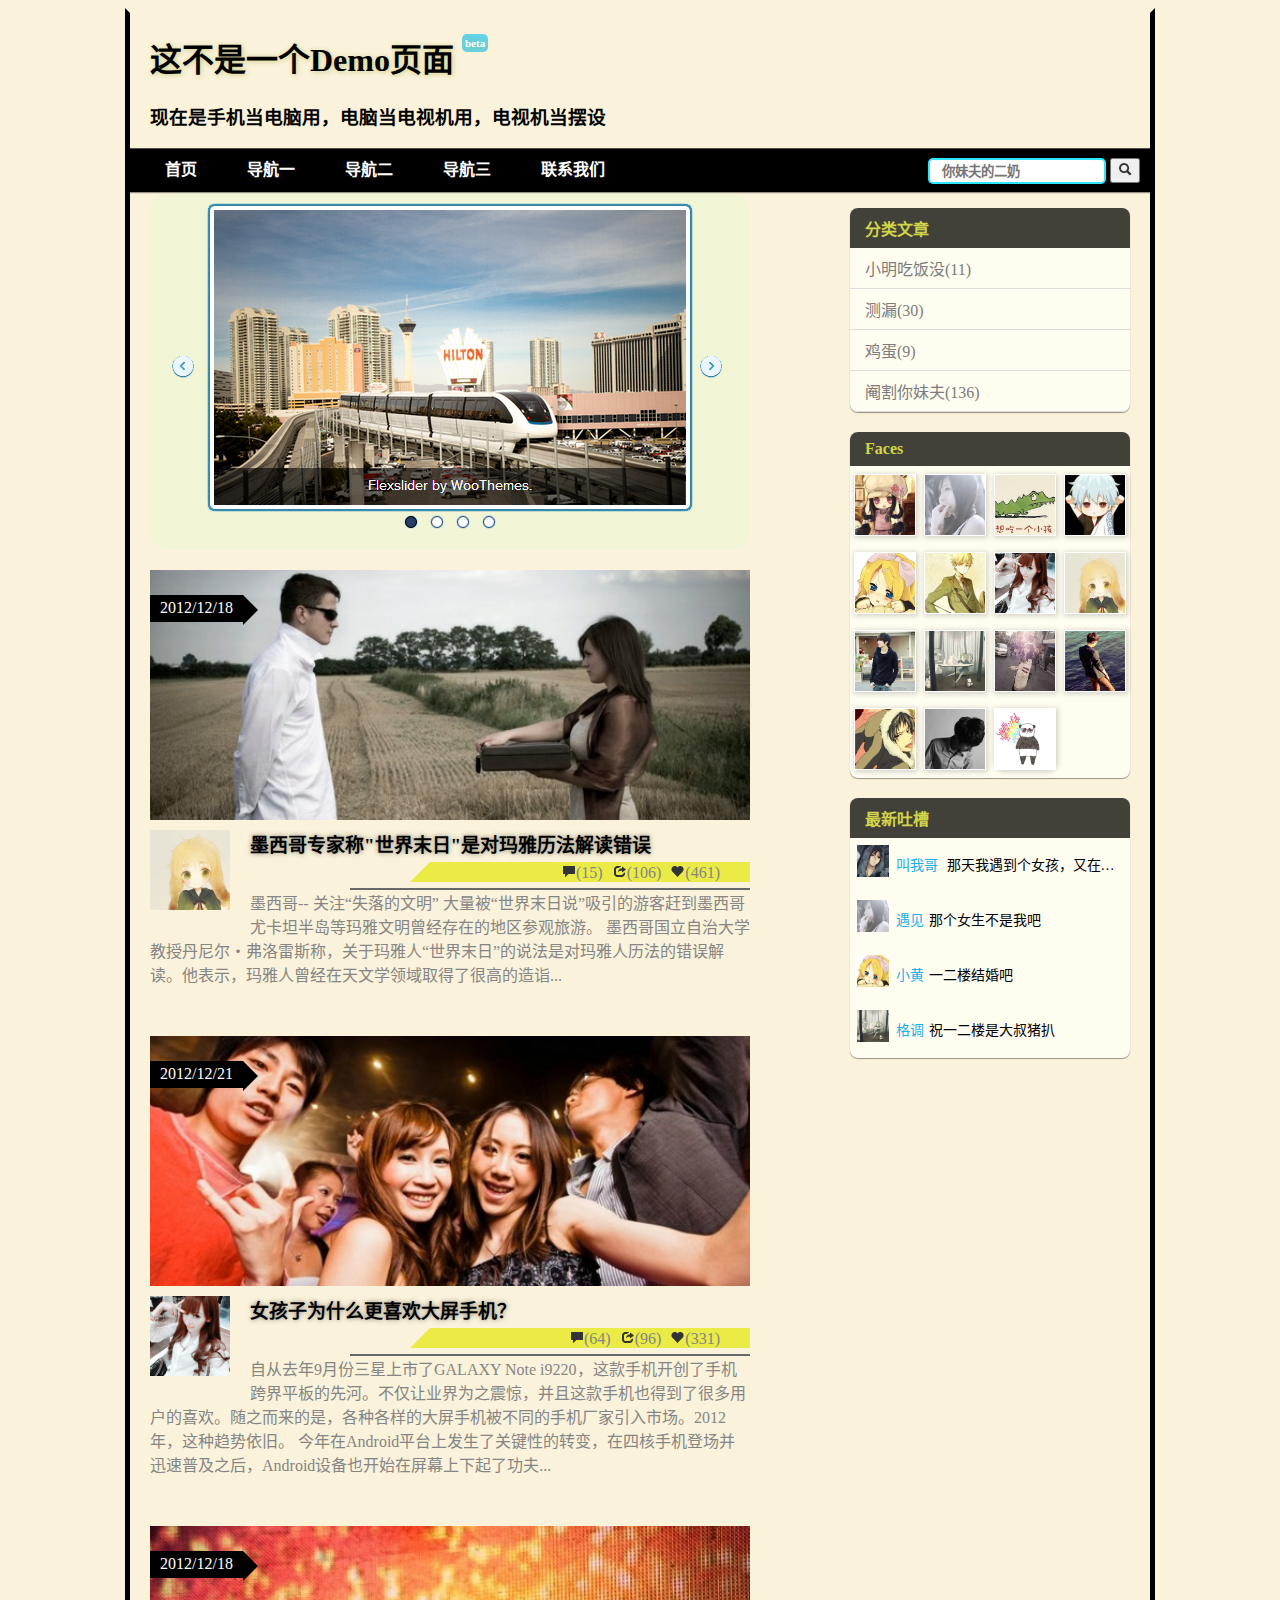
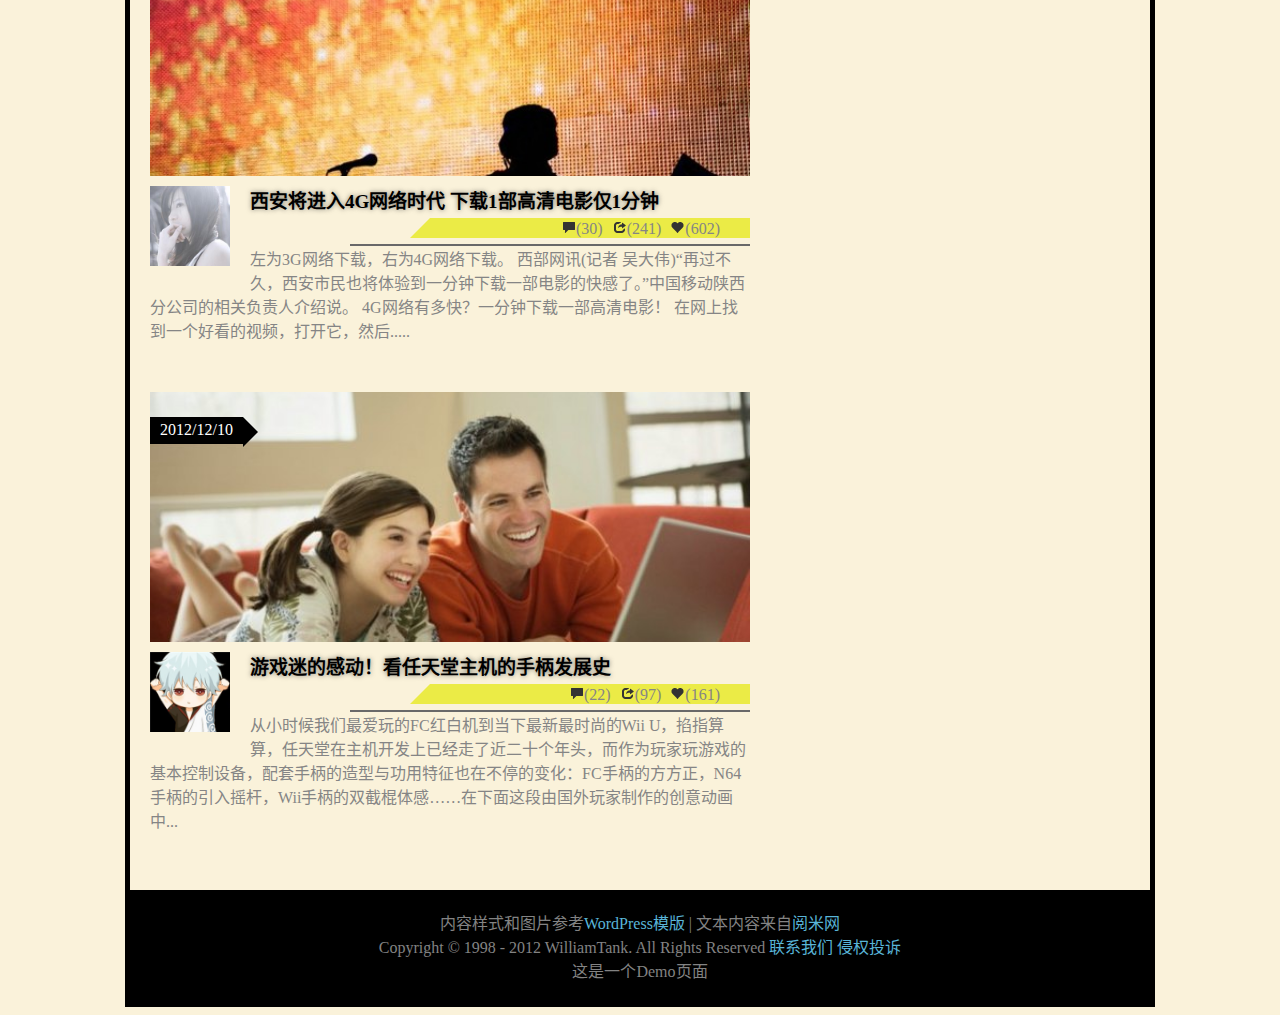
<file: yidong/demo4_responsive.html>
<!DOCTYPE html>
<html lang="zh-cn">
<head>
<meta charset="utf-8" />
<meta name="viewport" content="width=device-width,initial-scale=1,user-scalable=no">
<title>响应式设计Demo页面</title>
<link rel="stylesheet" href="css/normal_res.css">
<link rel="stylesheet" href="css/media_test.css" media="screen and (min-width:800px) and (max-width:1024px)">
<style>
	/*额外为1024px范围做了些调节*/
 	@media screen and (max-width:1024px) {

 		#pagewrap {
            width: 95.5%;
        }
        #content {
            width: 62%;
        }
        #content .article .hr{
            width: 66%;
            margin-left: 34%;
        }
	}
	

	/*平板的宽度*/
    @media screen and (max-width:980px){
    	
        /*使用流体图片*/
        img {
            max-width: 100%;
            height: auto;
            width: auto\9; /* ie8 */
        }
        #pagewrap {
            width: 95%;
            padding: 0 10px;
     
        }
        #header{
            margin-bottom: 2%;
        }
        #main-nav li a{
        	padding: 14px 10px;
        }
        #main-nav .search{
        	margin-right: 10px;
        }
        #header h1{
			margin: 0;hj
    	}

        #sidebar {
            width: 30%;
        }
        #sidebar .widget {
            margin-bottom: 10px;
        }
        #sidebar .comment img{
            display: none;
        }
        #sidebar .comment li{
            height: 25px;
            line-height: 25px;
        }
        #sidebar .comment .desc{
            width: 100%;
        }

        #content {
            width: 60%;
        }
        #content .article .hr{
            width: 66%;
            margin-left: 34%;
        }
        #content .article .nums .rectangle{
            width: 50%;
        }
        #content .article .img{
        	height: 200px;
        }
        #content .article .img img{
            top:-25%;
        }
        #footer{
            width:100%;
        }

    }

 	@media screen and (max-width:720px){
 		#main-nav .search {
    		top: -106px;
    	}	
	}

	@media screen and (max-width: 640px){
		#main-nav .search {
    		top: -72px;
    	}	
	}

    @media screen and (max-width: 320px){
    	body{
    		font-size: 16px;
    		margin:0;
    	}
    	#pagewrap{
    		border:none;
    	}
    	#header h1{
    		font-size: 24px;
			margin: 0;
			padding: 10px 0;
    	}
    	#header h3{
    		font-size: 18px;
    		margin: 0;
    	}
    	#content{
    		width: 100%;
    		margin: 45px 0 0;
    	}
    	#sidebar{
    		width: 100%;
			margin-top: 0;
			margin-bottom: 130px;
    	}
    	#main-nav li a{
    		font-size: 95%;
			padding: 12px;
    	}
    	#main-nav .search {
    		top: 8px;
    	}
    	#main-nav .search input{
    		width: 60px;
    		text-indent: 5px;
    	}
    	.search input, header h3, #main-nav li:nth-child(4), #main-nav li:nth-child(5), .nums span:nth-child(3){
    		display: none;
    	}
    }




</style>

</head>

<body>
<div id="pagewrap" class="clearfix">
	<header id="header">
		<hgroup>
			<h1 id="site-logo">这不是一个Demo页面<i class="betaIcon">beta</i></h1>
			<h3>现在是手机当电脑用，电脑当电视机用，电视机当摆设</h3>
		</hgroup>	
		
	</header>
	<nav id="main-nav">
		<ul  class="clearfix">
			<li><a href="#">首页</a></li>
			<li><a href="#">导航一</a></li>
			<li><a href="#">导航二</a></li>
			<li><a href="#">导航三</a></li>
			<li><a href="#">联系我们</a></li>
			<div class="search">
				<input type="text" placeholder="你妹夫的二奶" />
				<button type="button"><i class="icon icon-search"></i></button>
			</div>
		</ul>
		
	</nav>
	<div id="content">

		<section id="slider"><img src="images/slider_p.png"></section>

		<section class="articles">
			<article class="article">
				<div class="img">
					<img src="images/img1.jpg" />
					<div class="tips">
						<div class="date">2012/12/18</div><i class="triangle"></i>
					</div>
					
				</div>
				<div class="author"><img src="images/face08.jpg"></div>
				<div class="title">墨西哥专家称"世界末日"是对玛雅历法解读错误</div>
				<div class="nums">
					
					<div class="rectangle">
						<span><i class="icon icon-heart" title="喜欢"></i>(461)</span>
						<span><i class="icon icon-share" title="分享"></i>(106)</span>
						<span><i class="icon icon-comment" title="评论"></i>(15)</span>
					</div>
					<i class="trangleLB"></i>			
				</div>
				<i class="hr"></i>
				<div class="desc">墨西哥-- 关注“失落的文明” 大量被“世界末日说”吸引的游客赶到墨西哥尤卡坦半岛等玛雅文明曾经存在的地区参观旅游。 墨西哥国立自治大学教授丹尼尔・弗洛雷斯称，关于玛雅人“世界末日”的说法是对玛雅人历法的错误解读。他表示，玛雅人曾经在天文学领域取得了很高的造诣...</div>

			</article>
			<article class="article">
				<div class="img">
					<img src="images/img3.jpg" />
					<div class="tips">
						<div class="date">2012/12/21</div><i class="triangle"></i>
					</div>
					
				</div>
				<div class="author"><img src="images/face07.jpg"></div>
				<div class="title">女孩子为什么更喜欢大屏手机？</div>
				<div class="nums">
					
					<div class="rectangle">
						<span><i class="icon icon-heart" title="喜欢"></i>(331)</span>
						<span><i class="icon icon-share" title="分享"></i>(96)</span>
						<span><i class="icon icon-comment" title="评论"></i>(64)</span>
					</div>
					<i class="trangleLB"></i>			
				</div>
				<i class="hr"></i>
				<div class="desc">自从去年9月份三星上市了GALAXY Note i9220，这款手机开创了手机跨界平板的先河。不仅让业界为之震惊，并且这款手机也得到了很多用户的喜欢。随之而来的是，各种各样的大屏手机被不同的手机厂家引入市场。2012年，这种趋势依旧。 今年在Android平台上发生了关键性的转变，在四核手机登场并迅速普及之后，Android设备也开始在屏幕上下起了功夫...</div>

			</article>
			<article class="article">
				<div class="img">
					<img src="images/img4.jpg" />
					<div class="tips">
						<div class="date">2012/12/18</div><i class="triangle"></i>
					</div>
					
				</div>
				<div class="author"><img src="images/face02.jpg"></div>
				<div class="title">西安将进入4G网络时代 下载1部高清电影仅1分钟</div>
				<div class="nums">
					
					<div class="rectangle">
						<span><i class="icon icon-heart" title="喜欢"></i>(602)</span>
						<span><i class="icon icon-share" title="分享"></i>(241)</span>
						<span><i class="icon icon-comment" title="评论"></i>(30)</span>
					</div>
					<i class="trangleLB"></i>			
				</div>
				<i class="hr"></i>
				<div class="desc">左为3G网络下载，右为4G网络下载。 西部网讯(记者 吴大伟)“再过不久，西安市民也将体验到一分钟下载一部电影的快感了。”中国移动陕西分公司的相关负责人介绍说。 4G网络有多快？一分钟下载一部高清电影！ 在网上找到一个好看的视频，打开它，然后.....</div>

			</article>
			<article class="article">
				<div class="img">
					<img src="images/img5.jpg" />
					<div class="tips">
						<div class="date">2012/12/10</div><i class="triangle"></i>
					</div>
					
				</div>
				<div class="author"><img src="images/face04.jpg"></div>
				<div class="title">游戏迷的感动！看任天堂主机的手柄发展史</div>
				<div class="nums">
					
					<div class="rectangle">
						<span><i class="icon icon-heart" title="喜欢"></i>(161)</span>
						<span><i class="icon icon-share" title="分享"></i>(97)</span>
						<span><i class="icon icon-comment" title="评论"></i>(22)</span>
					</div>
					<i class="trangleLB"></i>			
				</div>
				<i class="hr"></i>
				<div class="desc">从小时候我们最爱玩的FC红白机到当下最新最时尚的Wii U，掐指算算，任天堂在主机开发上已经走了近二十个年头，而作为玩家玩游戏的基本控制设备，配套手柄的造型与功用特征也在不停的变化：FC手柄的方方正，N64手柄的引入摇杆，Wii手柄的双截棍体感……在下面这段由国外玩家制作的创意动画中...</div>

			</article>
		</section>
		
	</div>

	<aside id="sidebar">
		<section class="widget">
			<div class="title">分类文章</div>
			<ul class="folder">			
				<li>小明吃饭没(11)</li>
				<li>测漏(30)</li>
				<li>鸡蛋(9)</li>
				<li>阉割你妹夫(136)</li>
			</ul>
		</section>
		<section class="widget ">
			<div class="title">Faces</div>
			<ul class="faces clearfix">		
				<li><img src="images/face01.jpg" alt="我是你妹"></li>
				<li><img src="images/face02.jpg" alt="遇见"></li>
				<li><img src="images/face03.jpg" alt="大叔叔"></li>
				<li><img src="images/face04.jpg" alt="银蛋"></li>
				<li><img src="images/face05.jpg" alt="小黄"></li>
				<li><img src="images/face06.jpg" alt="菊花开的那天"></li>
				<li><img src="images/face07.jpg" alt="Yui"></li>
				<li><img src="images/face08.jpg" alt="Sunday"></li>
				<li><img src="images/face09.jpg" alt="蓝Ting"></li>
				<li><img src="images/face10.jpg" alt="格调"></li>
				<li><img src="images/face11.jpg" alt="叶盈碧"></li>
				<li><img src="images/face12.jpg" alt="男孩爱女孩"></li>
				<li><img src="images/face13.jpg" alt="Waidy"></li>
				<li><img src="images/face14.jpg" alt="晨斯"></li>
				<li><img src="images/face15.jpg" alt="熊猫奶酪"></li>
			</ul>
		</section>
		<section class="widget">
			<div class="title">最新吐槽</div>
			<ul class="comment">			
				<li><img src="images/face16.jpg" >			
					<p class="desc" title="那天我遇到个女孩，又在那天我能再遇到她...">
						<span class="name">叫我哥</span>
						<span>那天我遇到个女孩，又在那天我能再遇到她...</span></p>
				</li>
				<li><img src="images/face02.jpg" >			
					<p class="desc"><span class="name">遇见</span><span>那个女生不是我吧</span></p>
				</li>
				<li><img src="images/face05.jpg" >			
					<p class="desc"><span class="name">小黄</span><span>一二楼结婚吧</span></p>
				</li>
				<li><img src="images/face10.jpg" >			
					<p class="desc"><span class="name">格调</span><span>祝一二楼是大叔猪扒</span></p>
				</li>
				
			</ul>
		</section>
	</aside>

	<footer id="footer">
		<p>内容样式和图片参考<a href="http://themify.me/" target="new1">WordPress模版</a> | 
			文本内容来自<a href="http://www.yuemee.com/" target="new2">阅米网</a></p>
		<div class="info">
			<span>Copyright © 1998 - 2012 WilliamTank. All Rights Reserved</sapn>
			<a href="#">联系我们</a>
			<a href="#">侵权投诉</a>	
		</div>
		<p>这是一个Demo页面</p>
		
	</footer>

</div>	
</body>

<script>
	window.onresize = function(){
		console.log(window.innerWidth);
	}
</script>
</html>
</file>
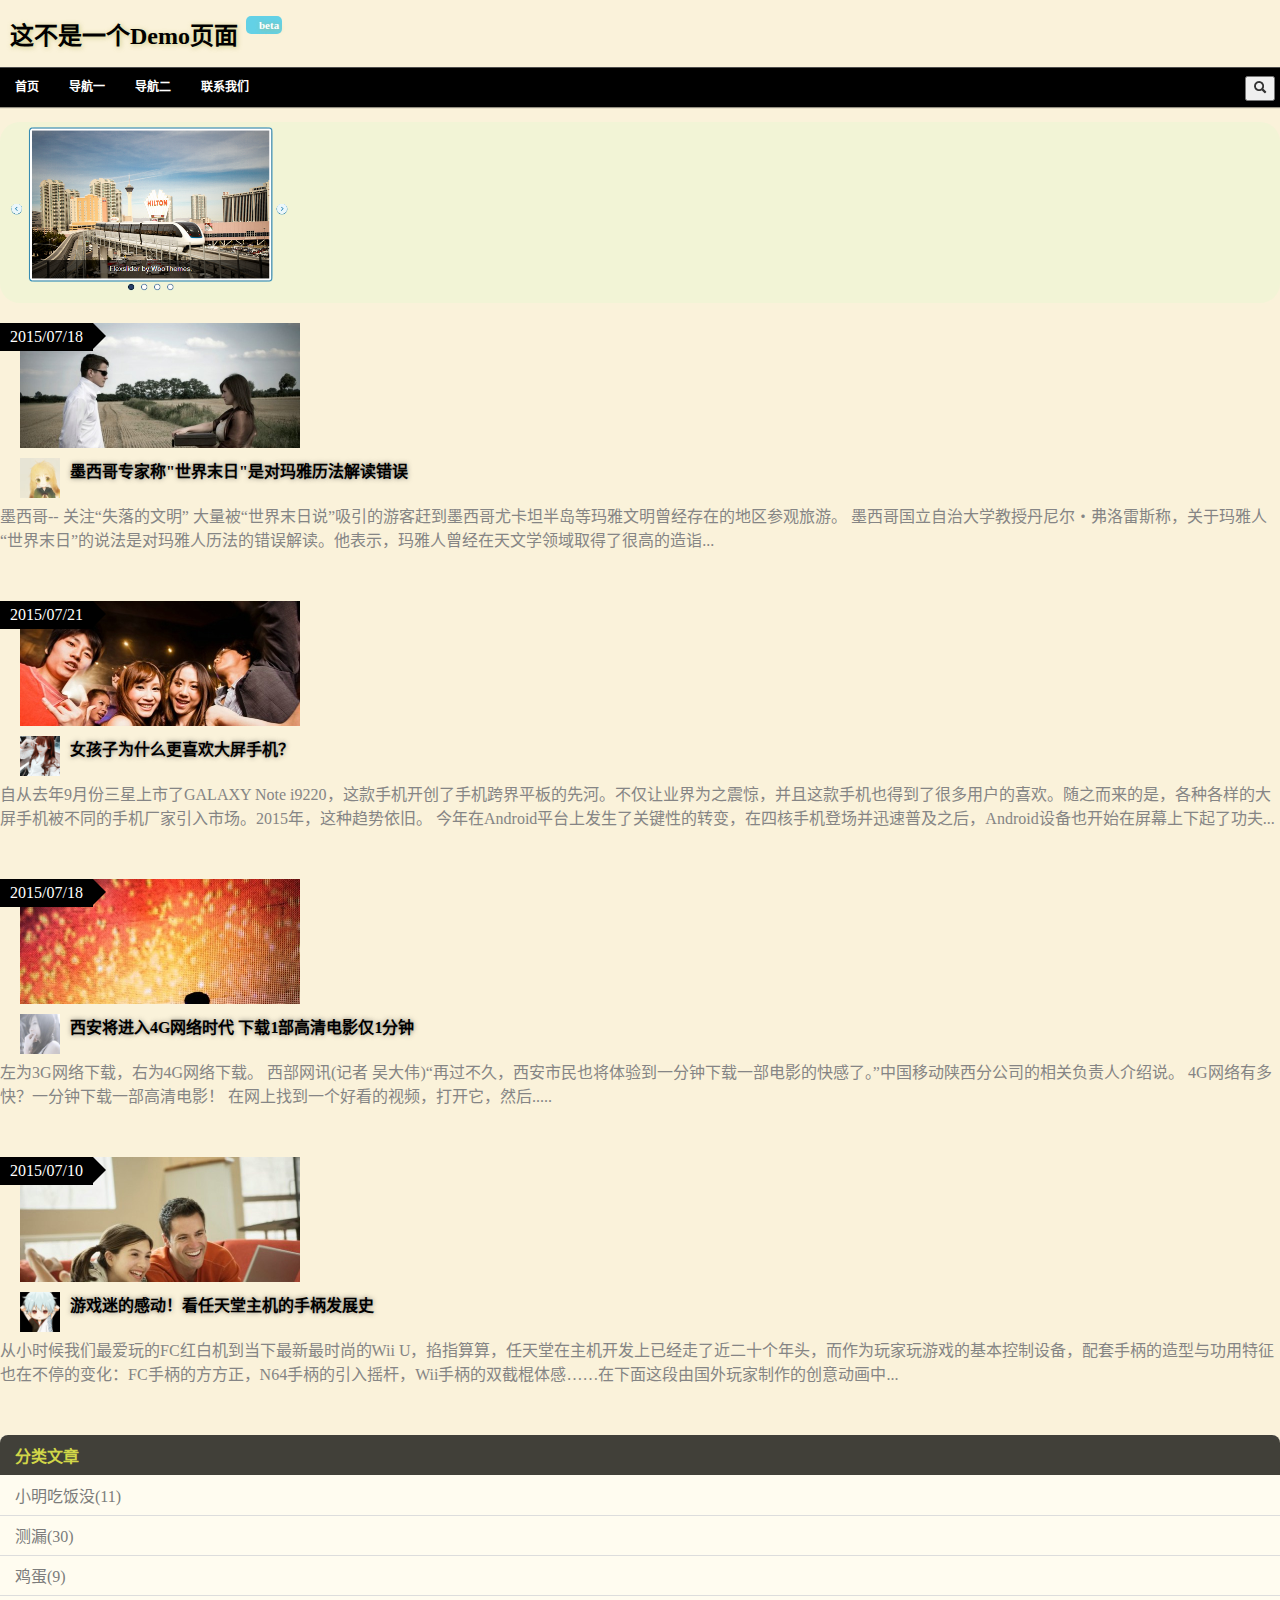
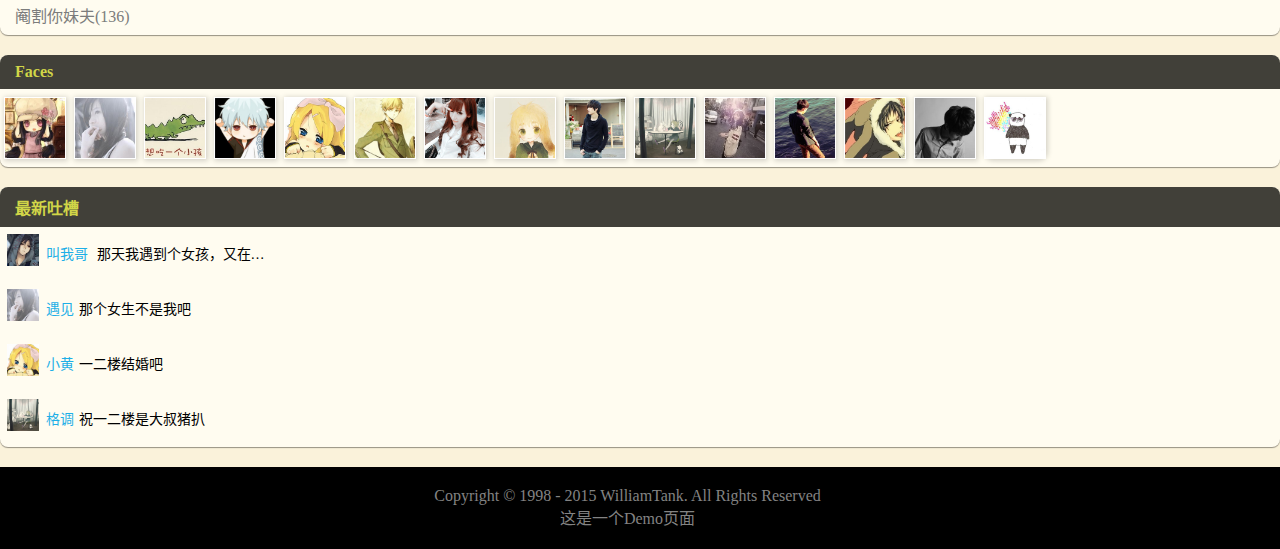
<file: yidong/demo5_layout.html>
<!DOCTYPE html>
<html lang="zh-cn">
<head>
<meta charset="utf-8" >

<meta name="description" content="慕课网，移动web，alloyteam，js，css">

<meta name="viewport" content="width=device-width,initial-scale=1,user-scalable=no">

<title>Moible:这不是个Demo页</title>

<link rel="stylesheet" href="css/normal_layout.css">
</head>

<body>
<div id="pagewrap" class="os_ios">
	<header class="header">
		<hgroup>
			<h1 id="site-logo">这不是一个Demo页面<i class="betaIcon">beta</i></h1>
			<h3 class="hidden">现在是手机当电脑用，电脑当电视机用，电视机当摆设</h3>
		</hgroup>	

		<nav>
			<ul id="main-nav" class="clearfix">
				<li><a href="#">首页</a></li>
				<li><a href="#">导航一</a></li>
				<li><a href="#">导航二</a></li>
				<li><a href="#">联系我们</a></li>
				<div class="search">
					<button type="button"><i class="icon icon-search"></i></button>
				</div>
			</ul>
			
		</nav>

	</header>



	<div class="content">

		<section id="slider"><img src="images/slider_p.png"></section>

		<section class="articles">
			<article class="article">
				<div class="img">
					<img src="images/img1.jpg" />
					<div class="tips">
						<div class="date">2015/07/18</div><i class="triangle"></i>
					</div>
					
				</div>
				<div class="line">
					<div class="author"><img src="images/face08.jpg"></div>
					<div class="title">墨西哥专家称"世界末日"是对玛雅历法解读错误</div>
				</div>

				<div class="desc">墨西哥-- 关注“失落的文明” 大量被“世界末日说”吸引的游客赶到墨西哥尤卡坦半岛等玛雅文明曾经存在的地区参观旅游。 墨西哥国立自治大学教授丹尼尔・弗洛雷斯称，关于玛雅人“世界末日”的说法是对玛雅人历法的错误解读。他表示，玛雅人曾经在天文学领域取得了很高的造诣...</div>

			</article>
			<article class="article">
				<div class="img">
					<img src="images/img3.jpg" />
					<div class="tips">
						<div class="date">2015/07/21</div><i class="triangle"></i>
					</div>
					
				</div>
				<div class="line">
					<div class="author"><img src="images/face07.jpg"></div>
					<div class="title">女孩子为什么更喜欢大屏手机？</div>
				</div>
				<div class="desc">自从去年9月份三星上市了GALAXY Note i9220，这款手机开创了手机跨界平板的先河。不仅让业界为之震惊，并且这款手机也得到了很多用户的喜欢。随之而来的是，各种各样的大屏手机被不同的手机厂家引入市场。2015年，这种趋势依旧。 今年在Android平台上发生了关键性的转变，在四核手机登场并迅速普及之后，Android设备也开始在屏幕上下起了功夫...</div>

			</article>
			<article class="article">
				<div class="img">
					<img src="images/img4.jpg" />
					<div class="tips">
						<div class="date">2015/07/18</div><i class="triangle"></i>
					</div>
					
				</div>
				<div class="line">
					<div class="author"><img src="images/face02.jpg"></div>
					<div class="title">西安将进入4G网络时代 下载1部高清电影仅1分钟</div>
				</div>
				<div class="desc">左为3G网络下载，右为4G网络下载。 西部网讯(记者 吴大伟)“再过不久，西安市民也将体验到一分钟下载一部电影的快感了。”中国移动陕西分公司的相关负责人介绍说。 4G网络有多快？一分钟下载一部高清电影！ 在网上找到一个好看的视频，打开它，然后.....</div>

			</article>
			<article class="article">
				<div class="img">
					<img src="images/img5.jpg" />
					<div class="tips">
						<div class="date">2015/07/10</div><i class="triangle"></i>
					</div>
					
				</div>
				<div class="line">
					<div class="author"><img src="images/face04.jpg"></div>
					<div class="title">游戏迷的感动！看任天堂主机的手柄发展史</div>
				</div>
				<div class="desc">从小时候我们最爱玩的FC红白机到当下最新最时尚的Wii U，掐指算算，任天堂在主机开发上已经走了近二十个年头，而作为玩家玩游戏的基本控制设备，配套手柄的造型与功用特征也在不停的变化：FC手柄的方方正，N64手柄的引入摇杆，Wii手柄的双截棍体感……在下面这段由国外玩家制作的创意动画中...</div>

			</article>
		</section>
		
	</div>

	<aside class="sidebar">
		<section class="widget">
			<div class="title">分类文章</div>
			<ul class="folder">			
				<li>小明吃饭没(11)</li>
				<li>测漏(30)</li>
				<li>鸡蛋(9)</li>
				<li>阉割你妹夫(136)</li>
			</ul>
		</section>
		<section class="widget ">
			<div class="title">Faces</div>
			<ul class="faces clearfix">		
				<li><img src="images/face01.jpg" alt="我是你妹"></li>
				<li><img src="images/face02.jpg" alt="遇见"></li>
				<li><img src="images/face03.jpg" alt="大叔叔"></li>
				<li><img src="images/face04.jpg" alt="银蛋"></li>
				<li><img src="images/face05.jpg" alt="小黄"></li>
				<li><img src="images/face06.jpg" alt="菊花开的那天"></li>
				<li><img src="images/face07.jpg" alt="Yui"></li>
				<li><img src="images/face08.jpg" alt="Sunday"></li>
				<li><img src="images/face09.jpg" alt="蓝Ting"></li>
				<li><img src="images/face10.jpg" alt="格调"></li>
				<li><img src="images/face11.jpg" alt="叶盈碧"></li>
				<li><img src="images/face12.jpg" alt="男孩爱女孩"></li>
				<li><img src="images/face13.jpg" alt="Waidy"></li>
				<li><img src="images/face14.jpg" alt="晨斯"></li>
				<li><img src="images/face15.jpg" alt="熊猫奶酪"></li>
			</ul>
		</section>
		<section class="widget">
			<div class="title">最新吐槽</div>
			<ul class="comment">			
				<li><img src="images/face16.jpg" >			
					<p class="desc" title="那天我遇到个女孩，又在那天我能再遇到她...">
						<span class="name">叫我哥</span>
						<span>那天我遇到个女孩，又在那天我能再遇到她...</span></p>
				</li>
				<li><img src="images/face02.jpg" >			
					<p class="desc"><span class="name">遇见</span><span>那个女生不是我吧</span></p>
				</li>
				<li><img src="images/face05.jpg" >			
					<p class="desc"><span class="name">小黄</span><span>一二楼结婚吧</span></p>
				</li>
				<li><img src="images/face10.jpg" >			
					<p class="desc"><span class="name">格调</span><span>祝一二楼是大叔猪扒</span></p>
				</li>
				
			</ul>
		</section>
	</aside>

	<footer id="footer">

		<div class="info">
			<span>Copyright © 1998 - 2015 WilliamTank. All Rights Reserved</sapn>
		</div>
		<p>这是一个Demo页面</p>
		
	</footer>

</div>	
</body>

<script>
	
</script>
</html>
</file>
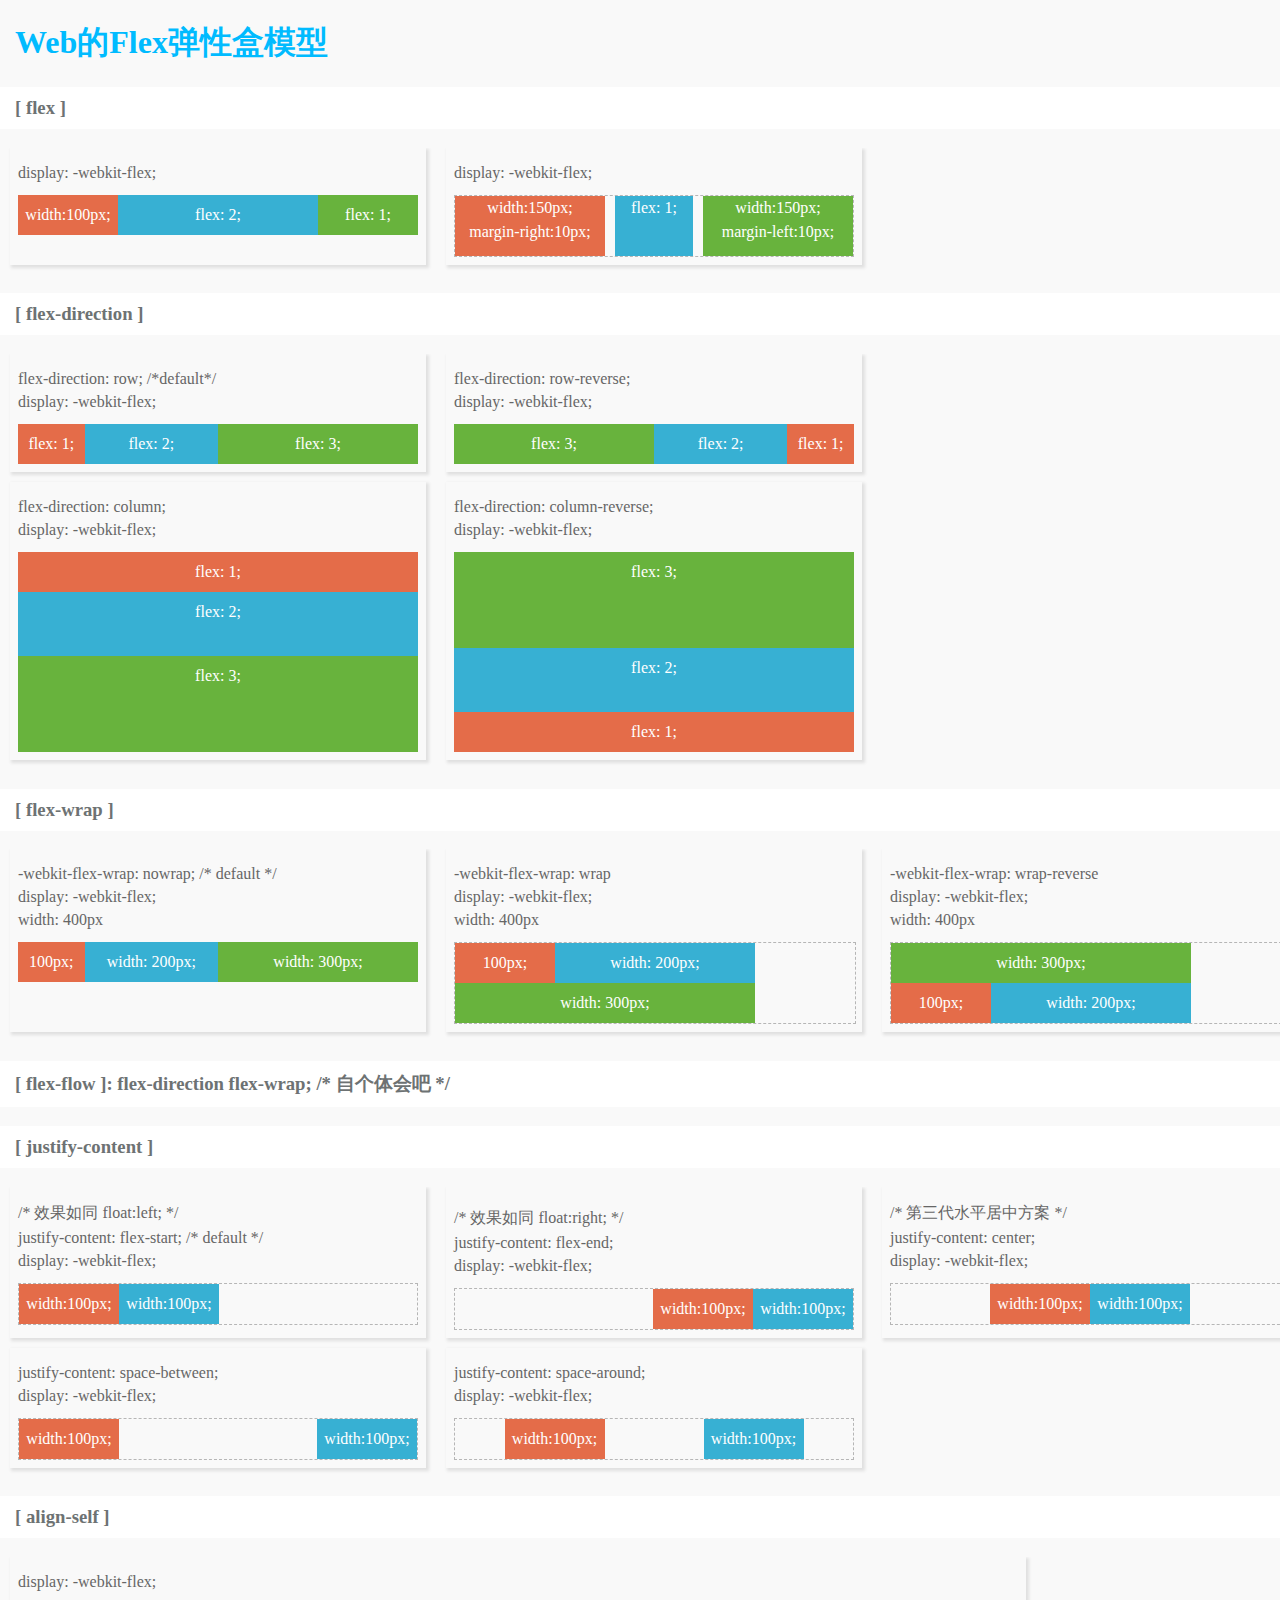
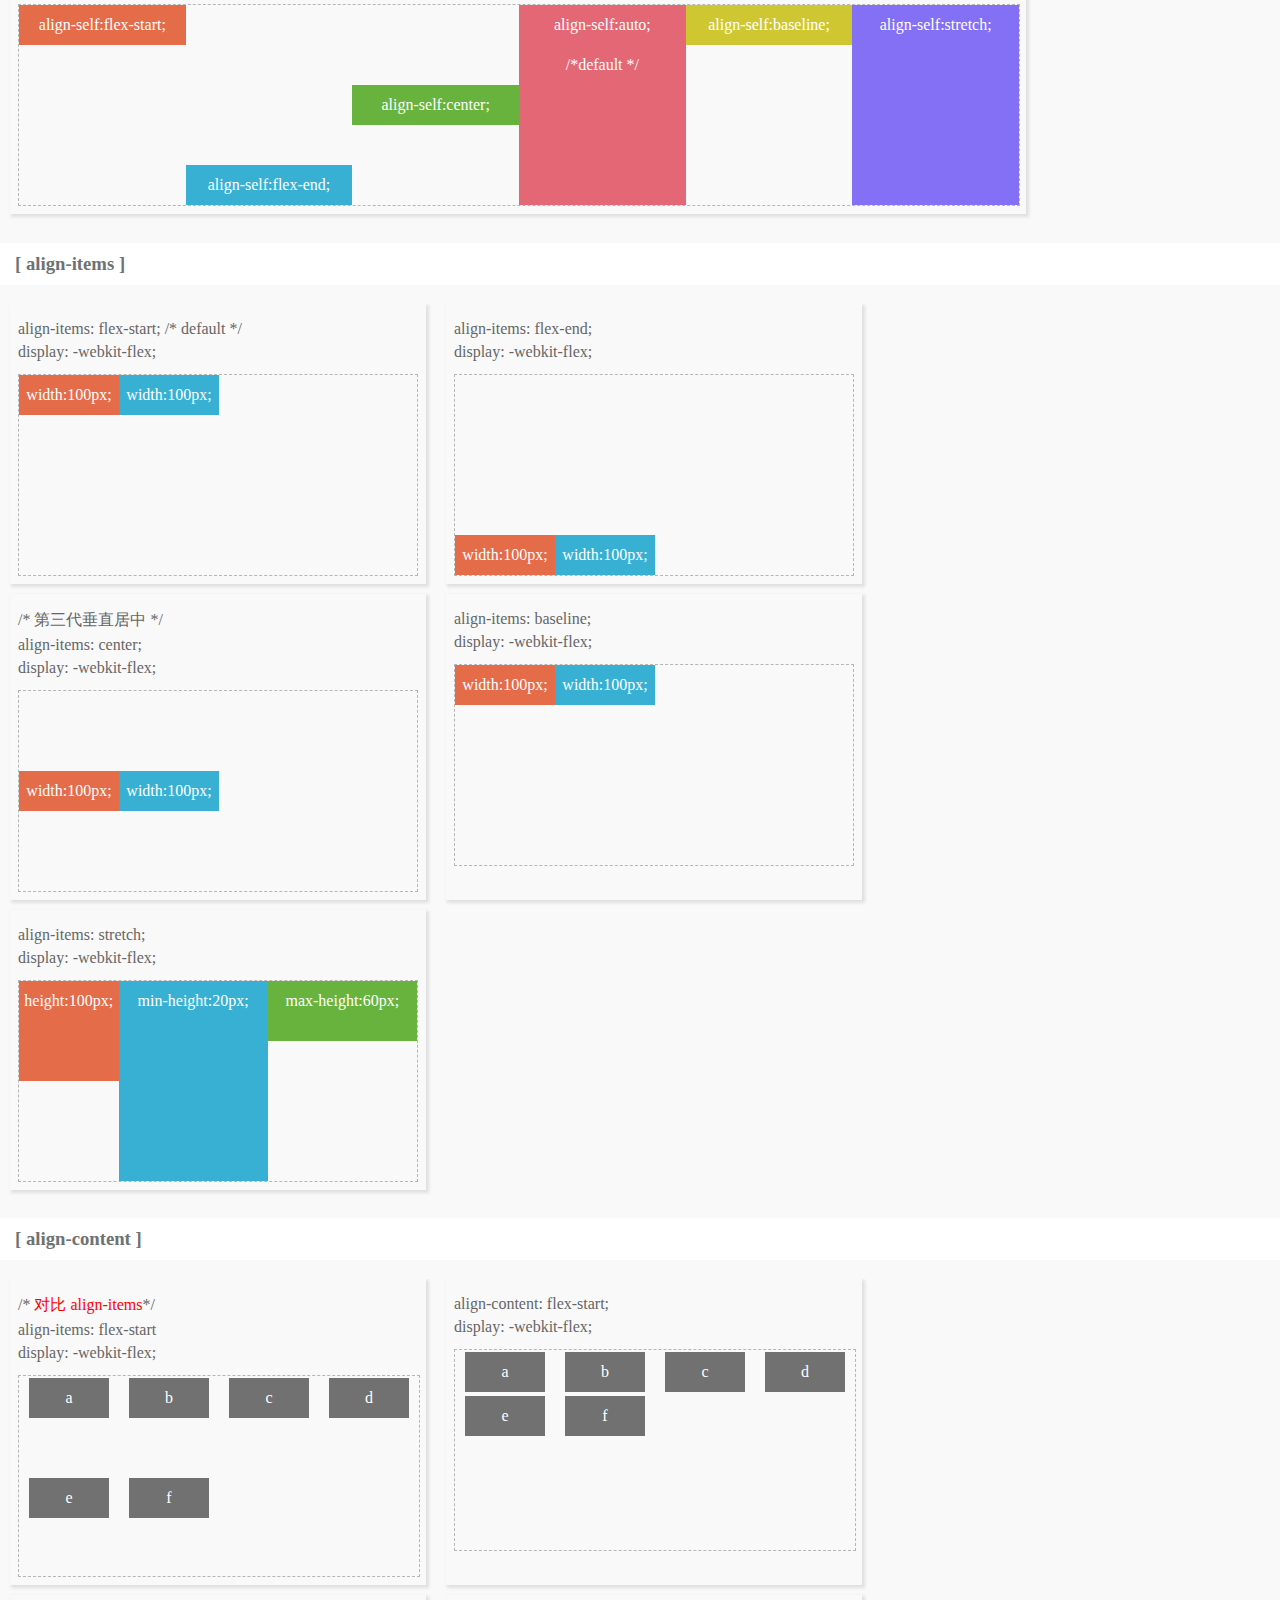
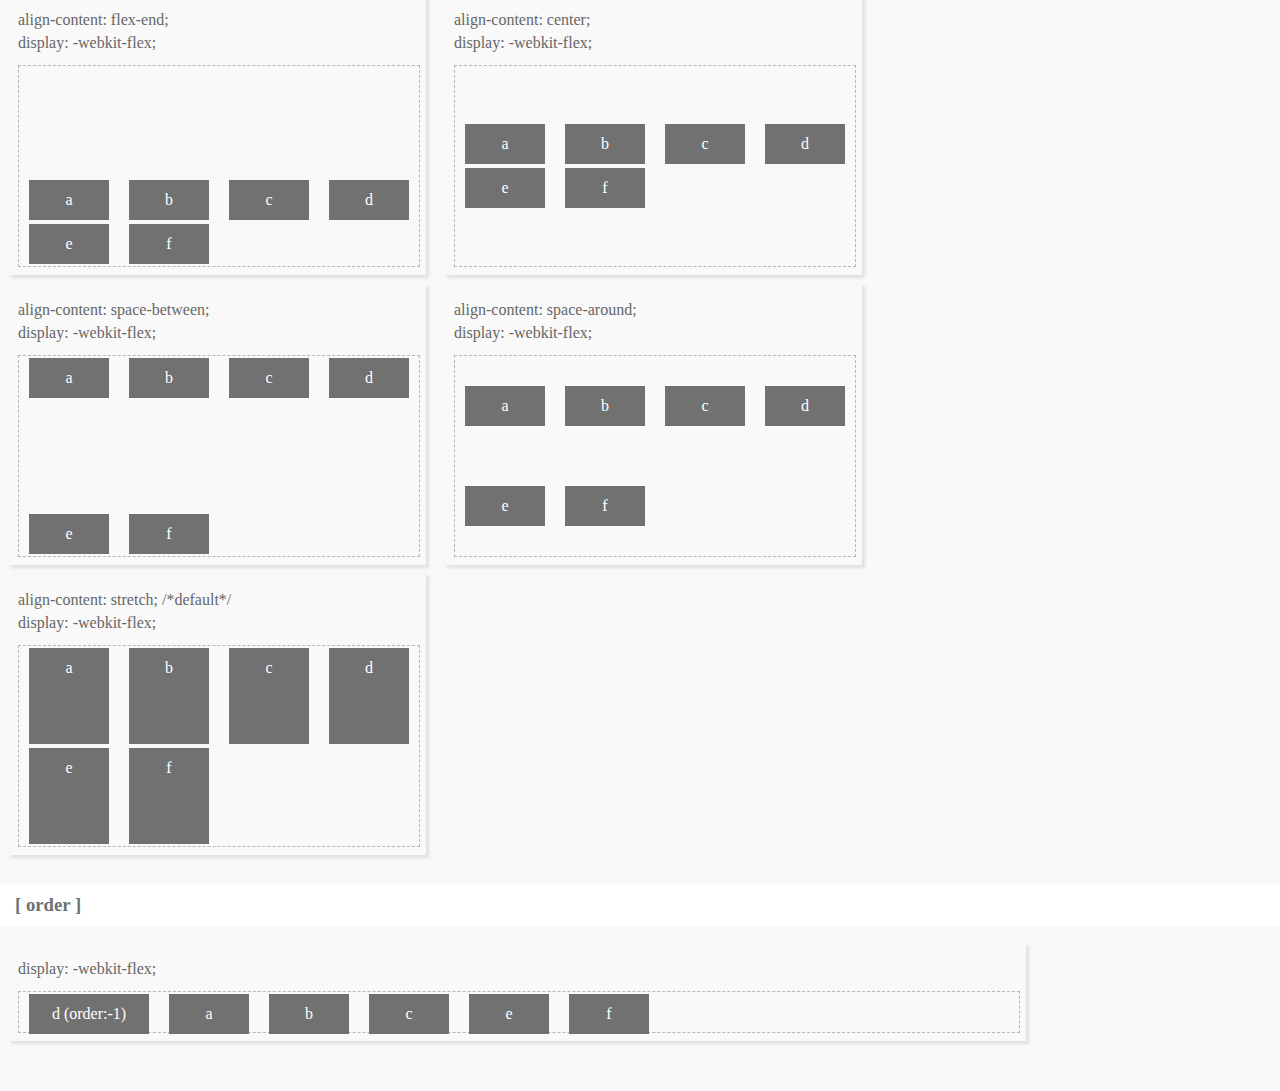
<file: yidong/web_flex.html>
<!doctype html>
<html lang="en">
<head>
<meta charset="UTF-8">
<title>Web的Flex弹性盒模型</title>
<style>
	body{
		font-family: '微软雅黑';
		/*font-family: cursive, '微软雅黑';*/
		padding: 0;
		margin: 20px 0 40px;

		font-size: 16px;
		background-color: #F9F9F9;
	}
	h1{
		color: #0BF;
		text-indent: 15px;
	}
	h3{
		color: #6D7273;
		text-indent: 15px;
		padding: 10px 0;
		background-color: #fff;
	}
	p{
		margin: 0;
		padding: 0;
		color: #666;
		margin-bottom: 5px;
	}

	.boxes{
		padding: 0 10px;
		overflow: hidden;
		display: -webkit-flex;
		flex-wrap: wrap;
		align-content:flex-start
	}
	.box{
		width: 400px;
		padding: 8px;
		margin-right: 20px;
		margin-bottom: 10px;
		display: inline-block;
		box-shadow: 2px 2px 3px 1px #E0E0E0;
	}

	.boxstyle{
		padding: 8px 0;
	}
	.boxborder{
		border: 1px dashed #B6B6B6;
	}
	.demo{
		color: #fff;
		display: -webkit-flex;
		text-align: center;
	}
	.demo .item{
		line-height: 40px;
		background-color: #ddd;
	}
	.demo .item:nth-child(1){
		background-color: #E46C49;
	}
	.demo .item:nth-child(2){
		background-color: #37B0D3;
	}
	.demo .item:nth-child(3){
		background-color: #68B33D;
	}
	.demo .item:nth-child(4){
		background-color: #E46775;
	}
	.demo .item:nth-child(5){
		background-color: #CFC731;
	}
	.demo .item:nth-child(6){
		background-color: #8370F4;
	}

	.demo .item span{
		display: block;
	}

	.demo2 .item{
		height: 60px;
		width: 150px;
		word-wrap: break-word;
		line-height: 1.5;
	}

	.demo-row{
		flex-direction: row;
	}
	.demo-row-reverse{
		flex-direction: row-reverse;
	}
	.demo-column{
		height: 200px;
		flex-direction: column;
	}
	.demo-column-reverse{
		height: 200px;
		flex-direction: column-reverse;
	}

	.demo-nowrap{
		-webkit-flex-wrap: nowrap;
		width: 400px;
	}
	.demo-wrap{
		-webkit-flex-wrap: wrap;
		width: 400px;
	}
	.demo-wrap-reverse{
		-webkit-flex-wrap: wrap-reverse;
		width: 400px;
	}
	.demo-align-content{
		width: 400px;
		flex-wrap: wrap;
		height:200px;
		border: 1px dashed #B6B6B6;
	}
	.demo-align-content .item:nth-child(1), .demo-align-content .item:nth-child(2), .demo-align-content .item:nth-child(3),
	.demo-align-content .item:nth-child(4), .demo-align-content .item:nth-child(5), .demo-align-content .item:nth-child(6){
		background-color: #717171;
		width: 80px;
		margin: 2px 10px;
	}

</style>
</head>
<body>
	<h1>Web的Flex弹性盒模型</h1>
	<section class="content">

		<h3>[ flex ]</h3>
		<div class="boxes">
			<div class="box">
				<div class="boxstyle">
					<p>display: -webkit-flex;</p>
				</div>
				<div class="demo demo1">
					<div class="item" style="width:100px">width:100px;</div>
					<div class="item" style="flex:2">flex: 2;</div>
					<div class="item" style="flex:1">flex: 1;</div>
				</div>
			</div>

			<div class="box">
				<div class="boxstyle">
					<p>display: -webkit-flex; </p>
				</div>
				<div class="demo demo2 boxborder">
					<div class="item" style="margin-right:10px;">
						<span>width:150px;</span> <span>margin-right:10px;</span></div>
					<div class="item" style="flex:1">flex: 1;</div>
					<div class="item" style="margin-left:10px;">
						<span>width:150px;</span> <span>margin-left:10px;</span></div>
				</div>
			</div>
		</div>

		<h3>[ flex-direction ]</h3>
		<div class="boxes" style="width:900px">
			<div class="box">
				<div class="boxstyle">
					<p>flex-direction: row; /*default*/</p>
					<p>display: -webkit-flex;</p>
				</div>
				<div class="demo demo-row">
					<div class="item" style="flex:1">flex: 1;</div>
					<div class="item" style="flex:2">flex: 2;</div>
					<div class="item" style="flex:3">flex: 3;</div>
				</div>
			</div>

			<div class="box">
				<div class="boxstyle">
					<p>flex-direction: row-reverse;</p>
					<p>display: -webkit-flex; </p>
				</div>
				<div class="demo demo-row-reverse">
					<div class="item" style="flex:1">flex: 1;</div>
					<div class="item" style="flex:2">flex: 2;</div>
					<div class="item" style="flex:3">flex: 3;</div>
				</div>
			</div>

			<div class="box">
				<div class="boxstyle">
					<p>flex-direction: column;</p>
					<p>display: -webkit-flex; </p>
				</div>
				<div class="demo demo-column">
					<div class="item" style="flex:1">flex: 1;</div>
					<div class="item" style="flex:2">flex: 2;</div>
					<div class="item" style="flex:3">flex: 3;</div>
				</div>
			</div>

			<div class="box">
				<div class="boxstyle">
					<p>flex-direction: column-reverse;</p>
					<p>display: -webkit-flex; </p>
				</div>
				<div class="demo demo-column-reverse">
					<div class="item" style="flex:1">flex: 1;</div>
					<div class="item" style="flex:2">flex: 2;</div>
					<div class="item" style="flex:3">flex: 3;</div>
				</div>
			</div>
		</div>

		<h3>[ flex-wrap ]</h3>
		<div class="boxes" style="width:1310px">
			<div class="box">
				<div class="boxstyle">
					<p>-webkit-flex-wrap: nowrap; /* default */</p>
					<p>display: -webkit-flex; </p>
					<p>width: 400px</p>
				</div>
				<div class="demo demo-nowrap">
					<div class="item" style="width: 100px">100px;</div>
					<div class="item" style="width: 200px">width: 200px;</div>
					<div class="item" style="width: 300px">width: 300px;</div>
				</div>
			</div>
			<div class="box">
				<div class="boxstyle">
					<p>-webkit-flex-wrap: wrap</p>
					<p>display: -webkit-flex; </p>
					<p>width: 400px</p>
				</div>
				<div class="demo demo-wrap boxborder">
					<div class="item" style="width: 100px">100px;</div>
					<div class="item" style="width: 200px">width: 200px;</div>
					<div class="item" style="width: 300px">width: 300px;</div>
				</div>
			</div>
			<div class="box">
				<div class="boxstyle">
					<p>-webkit-flex-wrap: wrap-reverse</p>
					<p>display: -webkit-flex; </p>
					<p>width: 400px</p>
				</div>
				<div class="demo demo-wrap-reverse boxborder">
					<div class="item" style="width: 100px">100px;</div>
					<div class="item" style="width: 200px">width: 200px;</div>
					<div class="item" style="width: 300px">width: 300px;</div>
				</div>
			</div>	
		</div>

		<h3>[ flex-flow ]: flex-direction flex-wrap; /* 自个体会吧 */</h3>

		<h3>[ justify-content ]</h3>
		<div class="boxes" style="width:1310px;">
			<div class="box">
				<div class="boxstyle">
					<p>/* 效果如同 float:left; */</p>
					<p>justify-content: flex-start; /* default */</p>
					<p>display: -webkit-flex;</p>
				</div>
				<div class="demo boxborder" style="justify-content: flex-start;">
					<div class="item" style="width:100px">width:100px;</div>
					<div class="item" style="width:100px">width:100px;</div>
				</div>
			</div>

			<div class="box">
				<div class="boxstyle">
					<p><p>/* 效果如同 float:right; */</p></p>
					<p>justify-content: flex-end;</p>
					<p>display: -webkit-flex;</p>
				</div>
				<div class="demo demo-justify boxborder"  style="justify-content: flex-end;">
					<div class="item" style="width:100px">width:100px;</div>
					<div class="item" style="width:100px">width:100px;</div>
				</div>
			</div>

			<div class="box">
				<div class="boxstyle">
					<p>/* 第三代水平居中方案 */</p>
					<p>justify-content: center;</p>
					<p>display: -webkit-flex;</p>
				</div>
				<div class="demo demo-justify-end boxborder" style="justify-content: center;">
					<div class="item" style="width:100px">width:100px;</div>
					<div class="item" style="width:100px">width:100px;</div>
				</div>
			</div>

			<div class="box">
				<div class="boxstyle">
					<p>justify-content: space-between; </p>
					<p>display: -webkit-flex;</p>
				</div>
				<div class="demo demo-justify boxborder" style="justify-content: space-between;">
					<div class="item" style="width:100px">width:100px;</div>
					<div class="item" style="width:100px">width:100px;</div>
				</div>
			</div>

			<div class="box">
				<div class="boxstyle">
					<p>justify-content: space-around; </p>
					<p>display: -webkit-flex;</p>
				</div>
				<div class="demo demo-justify-end boxborder" style="justify-content: space-around;">
					<div class="item" style="width:100px">width:100px;</div>
					<div class="item" style="width:100px">width:100px;</div>
				</div>
			</div>
		</div>

		<h3>[ align-self ]</h3>
		<div class="boxes">
			<div class="box" style="width:1000px;">
				<div class="boxstyle">
					<p>display: -webkit-flex;</p>
				</div>
				<div class="demo boxborder" style="width: 1000px; height:200px;">
					<div class="item" style="width:200px; align-self:flex-start;">align-self:flex-start;</div>
					<div class="item" style="width:200px; align-self:flex-end;">align-self:flex-end;</div>
					<div class="item" style="width:200px; align-self:center;">align-self:center;</div>
					<div class="item" style="width:200px; align-self:auto;">
						<span>align-self:auto;</span>
						<span>/*default */</span>
					</div>

					<div class="item" style="width:200px; align-self:baseline;">align-self:baseline;</div>
					<div class="item" style="width:200px; align-self:stretch;">align-self:stretch;</div>
				</div>
			</div>
		</div>

		<h3>[ align-items ]</h3>
		<div class="boxes">
			<div class="box">
				<div class="boxstyle">
					<p>align-items: flex-start; /* default */</p>
					<p>display: -webkit-flex;</p>
				</div>
				<div class="demo boxborder" style="align-items: flex-start;height:200px;">
					<div class="item" style="width:100px">width:100px;</div>
					<div class="item" style="width:100px">width:100px;</div>
				</div>
			</div>

			<div class="box">
				<div class="boxstyle">
					<p>align-items: flex-end; </p>
					<p>display: -webkit-flex;</p>
				</div>
				<div class="demo boxborder" style="align-items: flex-end;height:200px;">
					<div class="item" style="width:100px">width:100px;</div>
					<div class="item" style="width:100px">width:100px;</div>
				</div>
			</div>

			<div class="box">
				<div class="boxstyle">
					<p>/* 第三代垂直居中 */</p>
					<p>align-items: center; </p>
					<p>display: -webkit-flex;</p>
				</div>
				<div class="demo boxborder" style="align-items: center;height:200px;">
					<div class="item" style="width:100px">width:100px;</div>
					<div class="item" style="width:100px">width:100px;</div>
				</div>
			</div>

			<div class="box">
				<div class="boxstyle">
					<p>align-items: baseline; </p>
					<p>display: -webkit-flex;</p>
				</div>
				<div class="demo boxborder" style="align-items: baseline;height:200px;">
					<div class="item" style="width:100px">width:100px;</div>
					<div class="item" style="width:100px">width:100px;</div>
				</div>
			</div>

			<div class="box">
				<div class="boxstyle">
					<p>align-items: stretch; </p>
					<p>display: -webkit-flex;</p>
				</div>
				<div class="demo boxborder" style="align-items: stretch;height:200px;">
					<div class="item" style="width:100px; height:100px;">height:100px;</div>
					<div class="item" style="width:150px; min-height:20px;">min-height:20px;</div>
					<div class="item" style="width:150px; max-height:60px;">max-height:60px;</div>
				</div>
			</div>
		</div>


		<h3>[ align-content ]</h3>
		<div class="boxes">
			<div class="box">
				<div class="boxstyle">
					<p>/* <span style="color:red"> 对比 align-items</span>*/</p>
					<p>align-items: flex-start</p>
					<p>display: -webkit-flex;</p>
				</div>
				<div class="demo demo-align-content" style="align-items: flex-start">
					<div class="item" >a</div>
					<div class="item" >b</div>
					<div class="item" >c</div>
					<div class="item" >d</div>
					<div class="item" >e</div>
					<div class="item" >f</div>

				</div>
			</div>

			<div class="box">
				<div class="boxstyle">
					<p>align-content: flex-start; </p>
					<p>display: -webkit-flex;</p>
				</div>
				<div class="demo demo-align-content" style="align-content: flex-start;">
					<div class="item" >a</div>
					<div class="item" >b</div>
					<div class="item" >c</div>
					<div class="item" >d</div>
					<div class="item" >e</div>
					<div class="item" >f</div>

				</div>
			</div>

			<div class="box">
				<div class="boxstyle">
					<p>align-content: flex-end; </p>
					<p>display: -webkit-flex;</p>
				</div>
				<div class="demo demo-align-content" style="align-content: flex-end;">
					<div class="item" >a</div>
					<div class="item" >b</div>
					<div class="item" >c</div>
					<div class="item" >d</div>
					<div class="item" >e</div>
					<div class="item" >f</div>

				</div>
			</div>
			<div class="box">
				<div class="boxstyle">
					<p>align-content: center; </p>
					<p>display: -webkit-flex;</p>
				</div>
				<div class="demo demo-align-content" style="align-content: center;">
					<div class="item" >a</div>
					<div class="item" >b</div>
					<div class="item" >c</div>
					<div class="item" >d</div>
					<div class="item" >e</div>
					<div class="item" >f</div>

				</div>
			</div>
			<div class="box">
				<div class="boxstyle">
					<p>align-content: space-between; </p>
					<p>display: -webkit-flex;</p>
				</div>
				<div class="demo demo-align-content" style="align-content: space-between;">
					<div class="item" >a</div>
					<div class="item" >b</div>
					<div class="item" >c</div>
					<div class="item" >d</div>
					<div class="item" >e</div>
					<div class="item" >f</div>
				</div>
			</div>
			<div class="box">
				<div class="boxstyle">
					<p>align-content: space-around; </p>
					<p>display: -webkit-flex;</p>
				</div>
				<div class="demo demo-align-content" style="align-content: space-around;">
					<div class="item" >a</div>
					<div class="item" >b</div>
					<div class="item" >c</div>
					<div class="item" >d</div>
					<div class="item" >e</div>
					<div class="item" >f</div>

				</div>
			</div>		

			<div class="box">
				<div class="boxstyle">
					<p>align-content: stretch; /*default*/ </p>
					<p>display: -webkit-flex;</p>
				</div>
				<div class="demo demo-align-content" style="align-content: stretch;">
					<div class="item" >a</div>
					<div class="item" >b</div>
					<div class="item" >c</div>
					<div class="item" >d</div>
					<div class="item" >e</div>
					<div class="item" >f</div>

				</div>
			</div>	
	
		</div>	

		<h3>[ order ]</h3>
		<div class="boxes">
			<div class="box" style="width:1000px;">
				<div class="boxstyle">
					<p>display: -webkit-flex;</p>
				</div>
				<div class="demo demo-align-content" style="width: 1000px;height:40px;">
					<div class="item" >a</div>
					<div class="item" >b</div>
					<div class="item" >c</div>
					<div class="item" style="order:-1; width:120px"> d (order:-1) </div>
					<div class="item" >e</div>
					<div class="item" >f</div>
				</div>
			</div>
		</div>

	</section>
	

</body>
</html>
</file>
<file: yidong/css/normal_0.8.css>
/** also for the fu*k IE */
article, aside, details, figcaption, figure, footer, header, hgroup, menu, nav, section { 
    display: block;
}
ul,li,p{
	margin: 0;
	padding: 0;
	list-style:none;
}

.clearfix::after {
	visibility: hidden;
	display: block;
	font-size: 0;
	content: " ";
	clear: both;
	height: 0;
}
/** 弹性图片的设计*/
body{
	font: 16px '微软雅黑';
	background: #FAF2DA;
	margin: 0;
	padding: 0;
}
/*img{
    max-width: 100%
}*/
a{
	text-decoration: none;
}

#pagewrap {
	width: 1024px;
	margin: 0 auto;
	padding: 0 20px;
	border: 5px solid;
	border-color: transparent black transparent black;
	position: relative;
	box-sizing: border-box;
}
.header {
	height: 160px;
	margin-bottom: 15px;
}
.header .betaIcon{
	background: #63D1E6;
	display: inline-block;
	font-size: 11px;
	color: white;
	padding: 3px;
	border-radius: 5px;
	font-style: normal;
	position: absolute;
	margin-left: 8px;
}
.header .site-logo {
	text-shadow: 1px 1px 5px rgba(187, 187, 97, 0.71);
	position: relative;
}

#main-nav {
 	width: 1024px;
 	margin-left: -25px;
	position: relative;
	/*background: -webkit-gradient(linear, left top, left bottom, from(#B9B9B9), to(#6A6A6A));*/
	background: black;
	line-height: 1.4;
	box-shadow: inset 0 1px 0 rgba(255, 255, 255, .3), 0 1px 1px rgba(0, 0, 0, .4);
}
#main-nav li{
	float: left;
	margin-left: 20px;
}
#main-nav li a{
	color: white;
	font-weight: bold;
	padding: 14px 15px;
	line-height: 100%;
	display: block;
}
#main-nav li:hover{
	background: -webkit-gradient(linear, left top, left bottom, from(#282828), to(#4F4F4F));;
}
#main-nav .search{
	padding-top: 9px;
	margin-right: 25px;
	float: right;
}
#main-nav .search input{
	width: 170px;
	height: 20px;
	border-radius: 5px;
}
#main-nav .search button{
	cursor: pointer;
	height: 25px;
}

.sidebar {
	width: 280px;
	float: right;
}
.sidebar .widget{
	background: #FFFCF0;
	border-radius: 8px;
	margin-bottom: 20px;
	box-shadow: inset 0 1px 0 rgba(255, 255, 255, .3), 0 1px 1px rgba(0, 0, 0, .4);
}
.sidebar .widget .title{
	color: #D1D648;
	font-weight: bold;
	background: #414039;
	border-radius: 8px 8px 0 0;
	padding: 8px 0 8px 15px;
}
.sidebar .widget .title:hover{
	text-decoration: none;
}
.sidebar .widget li:last-child{
	border-radius: 0 0 8px 8px;
	
}
.sidebar .folder li{
	border-bottom: 1px solid #DDD;
	padding: 8px 0 8px 15px;
	color: #7C7C7C;
	cursor: pointer;
}
.sidebar .folder li:hover{
	text-decoration: underline;
	background: white;
}
.sidebar .faces li{
	float: left;
	margin: 8px 4px;
	box-shadow: 1px 1px 5px 1px rgba(0,0,0,0.17);
	cursor: pointer;
}
.sidebar .faces img{
	width: 60px;
	height: 60px;
	border: 1px solid white;
	display: -webkit-box;
}
.sidebar .comment li{
	padding: 5px;
	height: 45px;
	line-height: 45px;
	font-size: 14px;
}
.sidebar .comment img{
	width: 32px;
	margin: 2px;
	float: left;
}
.sidebar .comment .name{
	color: #1DAFE7;
	margin: 0 5px;
}
.sidebar .comment .desc{
	display: inline-block;
	overflow: hidden;
	white-space: nowrap;
	text-overflow: ellipsis;
	width: 230px;		
}
.sidebar .comment .desc span:nth-child(2):hover{
	text-decoration: underline;
	cursor: pointer;
}


.content {
	width: 600px;
	float: left;
}
.content #slider{
	background: rgba(212, 255, 202, 0.2);
	border-radius: 20px;
}
.content .article{
	padding-bottom: 10px;
	margin: 20px auto 40px;
}
.content .article .img{
	height: 250px;
	overflow: hidden;
	position: relative;
	margin-bottom: 10px;
}
.content .article .img img{
	width: 600px;
	position: absolute;
	top: -25%;		
}
.content .article .img .tips{
	position: absolute;
	top: 10%;
	color: #fff;		
}
.content .article .img .date{
	float: left;
	background: black;
	padding: 5px 10px;
}
.content .article .img .triangle{
	float: left;
	border: 13px solid;
	border-color: transparent transparent transparent black;
}

.content .article .author{
	width: 80px;
	float: left;
	margin: 0 20px 5px 0;
}
.content .article .author img{
	width: 80px;
}
.content .article .title{
	font-weight: bolder;
	font-size: 19px;
	text-shadow: 0 0 5px rgba(48, 48, 48, 0.6);
	margin-bottom: 5px;
	cursor: pointer;
}
.content .article .title:hover{
	text-shadow: 0 0 5px rgba(148, 156, 52, 0.6);
}

.content .article .desc{
	color:#858585;
	cursor: pointer;
}
.content .article .desc:hover{
	text-decoration: underline;
}
.content .article .nums{
	margin-bottom: 5px;
	height: 21px;
	line-height: 21px;
}
.content .article .nums span{
	margin-right:10px;
	float: right;
}
.content .article .nums .trangleLB{
	border: 10px solid;
	border-color: transparent #EBEB46 #EBEB46 transparent;
	float: right;
}
.content .article .nums .rectangle{
	background: #EBEB46;
	float: right;
	width: 300px;
	height: 20px;
	padding-right: 20px;
	color:#858585;
}
.content .article .hr{
	border-bottom: 2px solid dimGray;
	width: 400px;
	margin-left: 200px;
	display: block;
}

#footer {
	clear: both;
	background: black;
	color: #838383;
	padding: 20px 0;
	text-align: center;
	width: 1030px;
	margin-left: -25px;
	margin-bottom: -5px;
}
#footer .info{

}
#footer a{
	color: #59B5D8;
}



.icon{
	background: url(../images/icons.png) no-repeat;

	display: inline-block;
	width: 14px;
	height: 14px;
	line-height: 14px;
}
.icon-white{
	background: url(../images/icons-white.png) no-repeat;

	display: inline-block;
	width: 14px;
	height: 14px;
	line-height: 14px;
}
.icon-heart{
	background-position: -96px 0;
}
.icon-share{
	background-position: -120px -72px;
}
.icon-comment{
	background-position: -240px -120px;
}
.icon-search{
	background-position: -48px 0;
}
</file>
<file: yidong/css/normal_mobile.css>
/** also for the fu*k IE */
article, aside, details, figcaption, figure, footer, header, hgroup, menu, nav, section { 
    display: block;
}
ul,li,p{
	margin: 0;
	padding: 0;
	list-style:none;
}

.clearfix::after {
	visibility: hidden;
	display: block;
	font-size: 0;
	content: " ";
	clear: both;
	height: 0;
}
.hidden{
	display: none!important;
}
/** 弹性图片的设计*/
body{
	font: 16px '微软雅黑';
	background: #FAF2DA;
	margin: 0;
	padding: 0;
}
/*img{
    max-width: 100%
}*/
a{
	text-decoration: none;
}

#pagewrap {
	width: 100%;
	margin: 0 auto;
	position: relative;
	box-sizing: border-box;
}
.header {
	margin-bottom: 15px;
}
.header .betaIcon{
	background: #63D1E6;
	display: inline-block;
	font-size: 11px;
	color: white;
	padding: 3px;
	border-radius: 5px;
	font-style: normal;
	position: absolute;
	margin-left: 8px;
}
.header #site-logo {
	text-shadow: 1px 1px 5px rgba(187, 187, 97, 0.71);
	position: relative;
	font-size: 24px;
	text-indent:10px;
}

#main-nav {
 	width: 100%;
	position: relative;
	background: black;
	line-height: 1.4;
	box-shadow: inset 0 1px 0 rgba(255, 255, 255, .3), 0 1px 1px rgba(0, 0, 0, .4);
}
#main-nav li{
	float: left;
	font-size: 12px;
}
#main-nav li a{
	color: white;
	font-weight: bold;
	padding: 14px 15px;
	line-height: 100%;
	display: block;
}
#main-nav li:hover{
	background: -webkit-gradient(linear, left top, left bottom, from(#282828), to(#4F4F4F));;
}
#main-nav .search{
	padding-top: 9px;
	margin-right: 5px;
	float: right;
}
#main-nav .search input{
	width: 170px;
	height: 20px;
	border-radius: 5px;
}
#main-nav .search button{
	cursor: pointer;
	height: 25px;
}

.sidebar {
/*	width: 280px;
	float: right;*/
}
.sidebar .widget{
	background: #FFFCF0;
	border-radius: 8px;
	margin-bottom: 20px;
	box-shadow: inset 0 1px 0 rgba(255, 255, 255, .3), 0 1px 1px rgba(0, 0, 0, .4);
}
.sidebar .widget .title{
	color: #D1D648;
	font-weight: bold;
	background: #414039;
	border-radius: 8px 8px 0 0;
	padding: 8px 0 8px 15px;
}
.sidebar .widget .title:hover{
	text-decoration: none;
}
.sidebar .widget li:last-child{
	border-radius: 0 0 8px 8px;
	
}
.sidebar .folder li{
	border-bottom: 1px solid #DDD;
	padding: 8px 0 8px 15px;
	color: #7C7C7C;
	cursor: pointer;
}
.sidebar .folder li:hover{
	text-decoration: underline;
	background: white;
}
.sidebar .faces li{
	float: left;
	margin: 8px 4px;
	box-shadow: 1px 1px 5px 1px rgba(0,0,0,0.17);
	cursor: pointer;
}
.sidebar .faces img{
	width: 60px;
	height: 60px;
	border: 1px solid white;
	display: -webkit-box;
}
.sidebar .comment li{
	padding: 5px;
	height: 45px;
	line-height: 45px;
	font-size: 14px;
}
.sidebar .comment img{
	width: 32px;
	margin: 2px;
	float: left;
}
.sidebar .comment .name{
	color: #1DAFE7;
	margin: 0 5px;
}
.sidebar .comment .desc{
	display: inline-block;
	overflow: hidden;
	white-space: nowrap;
	text-overflow: ellipsis;
	width: 230px;		
}
.sidebar .comment .desc span:nth-child(2):hover{
	text-decoration: underline;
	cursor: pointer;
}


.content {
/*	width: 600px;
	float: left;*/
}
.content #slider{
	background: rgba(212, 255, 202, 0.2);
	border-radius: 20px;
}
.content #slider img{
	width: 300px;
	height: 177px;
}
.content .article{
	padding-bottom: 10px;
	margin: 20px auto 40px;
}
.content .article .img{
	width: 320px;
	height: 125px;
	overflow: hidden;
	position: relative;
	margin-bottom: 10px;
}
.content .article .img img{
	width: 280px;
	height: 187px;
	display: block;
	margin: 0 auto;	
}
.content .article .img .tips{
	position: absolute;
	top: 0;
	color: #fff;		
}
.content .article .img .date{
	float: left;
	background: black;
	padding: 5px 10px;
}
.content .article .img .triangle{
	float: left;
	border: 13px solid;
	border-color: transparent transparent transparent black;
}

.content .article .author{
	width: 40px;
	height: 40px;
	float: left;
	margin: 0 10px 5px 20px;
}
.content .article .author img{
	width: 40px;
	height: 40px;
}
.content .article .title{
	font-weight: bolder;
	font-size: 16px;
	text-shadow: 0 0 5px rgba(48, 48, 48, 0.6);
	margin-bottom: 5px;
	padding-right: 5px;
	cursor: pointer;
}
.content .article .title:hover{
	text-shadow: 0 0 5px rgba(148, 156, 52, 0.6);
}

.content .article .desc{
	color:#858585;
	cursor: pointer;
}
.content .article .desc:hover{
	text-decoration: underline;
}
.content .article .nums{
	display: none;
	margin-bottom: 5px;
	height: 21px;
	line-height: 21px;
}
.content .article .nums span{
	margin-right:10px;
	float: right;
}
.content .article .nums .trangleLB{
	border: 10px solid;
	border-color: transparent #EBEB46 #EBEB46 transparent;
	float: right;
}
.content .article .nums .rectangle{
	background: #EBEB46;
	float: right;
	width: 300px;
	height: 20px;
	padding-right: 20px;
	color:#858585;
}
.content .article .hr{
	border-bottom: 2px solid dimGray;
	width: 400px;
	margin-left: 200px;
	display: none;
}

#footer {
	clear: both;
	background: black;
	color: #838383;
	padding: 20px 0;
	text-align: center;

	margin-left: -25px;
	margin-bottom: -5px;
}
#footer .info{

}
#footer a{
	color: #59B5D8;
}



.icon{
	background: url(../images/icons.png) no-repeat;

	display: inline-block;
	width: 14px;
	height: 14px;
	line-height: 14px;
}
.icon-white{
	background: url(../images/icons-white.png) no-repeat;

	display: inline-block;
	width: 14px;
	height: 14px;
	line-height: 14px;
}
.icon-heart{
	background-position: -96px 0;
}
.icon-share{
	background-position: -120px -72px;
}
.icon-comment{
	background-position: -240px -120px;
}
.icon-search{
	background-position: -48px 0;
}
</file>
<file: yidong/css/normal_flex.css>
article, aside, details, figcaption, figure, footer, header, hgroup, menu, nav, section { 
    display: block;
}
ul,li,p{
	margin: 0;
	padding: 0;
	list-style:none;
}

.clearfix::after {
	visibility: hidden;
	display: block;
	font-size: 0;
	content: " ";
	clear: both;
	height: 0;
}
.hidden{
	display: none!important;
}
/** 弹性图片的设计*/
body{
	font: 16px '微软雅黑';
	background: #FAF2DA;
	margin: 0;
	padding: 0;
}
/*img{
    max-width: 100%
}*/
a{
	text-decoration: none;
}

#pagewrap {
	/*width: 100%;*/
	margin: 0 auto;
	position: relative;
	box-sizing: border-box;
}
.header {
	margin-bottom: 15px;
}
.header .betaIcon{
	background: #63D1E6;
	display: inline-block;
	font-size: 11px;
	color: white;
	padding: 3px;
	border-radius: 5px;
	font-style: normal;
	position: absolute;
	margin-left: 8px;
}
.header #site-logo {
	text-shadow: 1px 1px 5px rgba(187, 187, 97, 0.71);
	position: relative;
	font-size: 24px;
	text-indent:10px;
}

#main-nav {
 	width: 100%;
	position: relative;
	background: black;
	line-height: 1.4;
	box-shadow: inset 0 1px 0 rgba(255, 255, 255, .3), 0 1px 1px rgba(0, 0, 0, .4);
}
#main-nav li{
	float: left;
	font-size: 12px;
}
#main-nav li a{
	color: white;
	font-weight: bold;
	padding: 14px 15px;
	line-height: 100%;
	display: block;
}
#main-nav li:hover{
	background: -webkit-gradient(linear, left top, left bottom, from(#282828), to(#4F4F4F));;
}
#main-nav .search{
	padding-top: 9px;
	margin-right: 5px;
	float: right;
}
#main-nav .search input{
	width: 170px;
	height: 20px;
	border-radius: 5px;
}
#main-nav .search button{
	cursor: pointer;
	height: 25px;
}

.sidebar {
/*	width: 280px;
	float: right;*/
}
.sidebar .widget{
	background: #FFFCF0;
	border-radius: 8px;
	margin-bottom: 20px;
	box-shadow: inset 0 1px 0 rgba(255, 255, 255, .3), 0 1px 1px rgba(0, 0, 0, .4);
}
.sidebar .widget .title{
	color: #D1D648;
	font-weight: bold;
	background: #414039;
	border-radius: 8px 8px 0 0;
	padding: 8px 0 8px 15px;
}
.sidebar .widget .title:hover{
	text-decoration: none;
}
.sidebar .widget li:last-child{
	border-radius: 0 0 8px 8px;
	
}
.sidebar .folder li{
	border-bottom: 1px solid #DDD;
	padding: 8px 0 8px 15px;
	color: #7C7C7C;
	cursor: pointer;
	position: relative;
}



.sidebar .faces li{
	float: left;
	margin: 8px 4px;
	box-shadow: 1px 1px 5px 1px rgba(0,0,0,0.17);
	cursor: pointer;
}
.sidebar .faces img{
	width: 60px;
	height: 60px;
	border: 1px solid white;
	display: -webkit-box;
}
.sidebar .comment li{
	padding: 5px;
	height: 45px;
	line-height: 45px;
	font-size: 14px;
}
.sidebar .comment img{
	width: 32px;
	margin: 2px;
	float: left;
}
.sidebar .comment .name{
	color: #1DAFE7;
	margin: 0 5px;
}
.sidebar .comment .desc{
	display: inline-block;
	overflow: hidden;
	white-space: nowrap;
	text-overflow: ellipsis;
	width: 230px;		
}
.sidebar .comment .desc span:nth-child(2):hover{
	text-decoration: underline;
	cursor: pointer;
}


.content {
/*	width: 600px;
	float: left;*/
}
.content #slider{
	background: rgba(212, 255, 202, 0.2);
	border-radius: 20px;
}
.content #slider img{
	width: 300px;
	height: 177px;
}
.content .article{
	padding-bottom: 10px;
	margin: 20px auto 40px;
}
.content .article .img{
	width: 320px;
	height: 125px;
	overflow: hidden;
	position: relative;
	margin-bottom: 10px;
}
.content .article .img img{
	width: 280px;
	height: 187px;
	display: block;
	margin: 0 auto;	
}
.content .article .img .tips{
	position: absolute;
	top: 0;
	color: #fff;		
}
.content .article .img .date{
	float: left;
	background: black;
	padding: 5px 10px;
}
.content .article .img .triangle{
	float: left;
	border: 13px solid;
	border-color: transparent transparent transparent black;
}

.content .article .author{
	width: 40px;
	height: 40px;
	float: left;
	margin: 0 10px 5px 20px;
}
.content .article .author img{
	width: 40px;
	height: 40px;
}

.content .article .line{
	display: -webkit-flex;
}

.content .article .title{
	font-weight: bolder;
	font-size: 16px;
	text-shadow: 0 0 5px rgba(48, 48, 48, 0.6);
	margin-bottom: 5px;
	padding-right: 5px;
	cursor: pointer;
	-webkit-flex: 1;
}
.content .article .title:hover{
	text-shadow: 0 0 5px rgba(148, 156, 52, 0.6);
}

.content .article .desc{
	color:#858585;
	cursor: pointer;
}
.content .article .desc:hover{
	text-decoration: underline;
}
.content .article .nums{
	display: none;
	margin-bottom: 5px;
	height: 21px;
	line-height: 21px;
}
.content .article .nums span{
	margin-right:10px;
	float: right;
}
.content .article .nums .trangleLB{
	border: 10px solid;
	border-color: transparent #EBEB46 #EBEB46 transparent;
	float: right;
}
.content .article .nums .rectangle{
	background: #EBEB46;
	float: right;
	width: 300px;
	height: 20px;
	padding-right: 20px;
	color:#858585;
}
.content .article .hr{
	border-bottom: 2px solid dimGray;
	width: 400px;
	margin-left: 200px;
	display: none;
}



#footer {
	clear: both;
	background: black;
	color: #838383;
	padding: 20px 0;
	text-align: center;

	margin-left: -25px;
	margin-bottom: -5px;
}
#footer .info{

}
#footer a{
	color: #59B5D8;
}


.icon{
	background: url(../images/icons.png) no-repeat;

	display: inline-block;
	width: 14px;
	height: 14px;
	line-height: 14px;
}
.icon-white{
	background: url(../images/icons-white.png) no-repeat;

	display: inline-block;
	width: 14px;
	height: 14px;
	line-height: 14px;
}
.icon-heart{
	background-position: -96px 0;
}
.icon-share{
	background-position: -120px -72px;
}
.icon-comment{
	background-position: -240px -120px;
}
.icon-search{
	background-position: -48px 0;
}
</file>
<file: yidong/css/normal_res.css>
﻿/** also for the fu*k IE */
article, aside, details, figcaption, figure, footer, header, hgroup, menu, nav, section { 
    display: block;
}
ul,li,p{
	margin: 0;
	padding: 0;
	list-style:none;
}

.clearfix::after {
	visibility: hidden;
	display: block;
	font-size: 0;
	content: " ";
	clear: both;
	height: 0;
}
/** 弹性图片的设计*/
body{
	font: 16px '微软雅黑';
	background: #FAF2DA;
}
/*img{
    max-width: 100%
}*/
a{
	text-decoration: none;
}

#pagewrap {
	width: 980px;
	margin: 0 auto;
	padding: 0 20px;
	border: 5px solid;
	border-color: transparent black black black;
	position: relative;
}
#header {
	margin-bottom: 15px;
}
.betaIcon{
	background: #63D1E6;
	display: inline-block;
	font-size: 11px;
	color: white;
	padding: 3px;
	border-radius: 5px;
	font-style: normal;
	position: absolute;
	margin-left: 8px;
}
#site-logo {
	text-shadow: 1px 1px 5px rgba(187, 187, 97, 0.71);
	position: relative;
}

#main-nav {
	width: 100%;
	left: 0px;
	background: black;
	position: absolute;
	box-shadow: inset 0 1px 0 rgba(255, 255, 255, .3), 0 1px 1px rgba(0, 0, 0, .4);
}
#main-nav li{
	float: left;
	margin-left: 20px;
}
#main-nav li a{
	color: white;
	font-weight: bold;
	padding: 14px 15px;
	line-height: 100%;
	display: block;
}
#main-nav li:hover{
	background: -webkit-gradient(linear, left top, left bottom, from(#282828), to(#4F4F4F));;
}
#main-nav .search{
	position: absolute;
	top: 10px;
	right: 10px;
}

#main-nav .search input{
	width: 170px;
	height: 20px;
	border-radius: 5px;
	border: 2px solid #2DE6FF;
	text-indent: 10px;
	color: #9E9E9E;
	font-weight: bold;
	-webkit-transition: width .7s;
}
#main-nav .search input:focus{
	outline: none;
	width: 170px;
}
#main-nav .search button{
	cursor: pointer;
	height: 25px;
}

#sidebar {
	margin-top: 60px;
	width: 280px;
	float: right;
}
#sidebar .widget{
	background: #FFFCF0;
	border-radius: 8px;
	margin-bottom: 20px;
	box-shadow: inset 0 1px 0 rgba(255, 255, 255, .3), 0 1px 1px rgba(0, 0, 0, .4);
}
#sidebar .widget .title{
	color: #D1D648;
	font-weight: bold;
	background: #414039;
	border-radius: 8px 8px 0 0;
	padding: 8px 0 8px 15px;
}
#sidebar .widget .title:hover{
	text-decoration: none;
}
#sidebar .widget li:last-child{
	border-radius: 0 0 8px 8px;
	
}
#sidebar .folder li{
	border-bottom: 1px solid #DDD;
	padding: 8px 0 8px 15px;
	color: #7C7C7C;
	cursor: pointer;
}
#sidebar .folder li:hover{
	text-decoration: underline;
	background: white;
}
#sidebar .faces li{
	float: left;
	margin: 8px 4px;
	box-shadow: 1px 1px 5px 1px rgba(0,0,0,0.17);
	cursor: pointer;
}
#sidebar .faces img{
	width: 60px;
	height: 60px;
	border: 1px solid white;
	display: -webkit-box;
}
#sidebar .comment li{
	padding: 5px;
	height: 45px;
	line-height: 45px;
	font-size: 14px;
}
#sidebar .comment img{
	width: 32px;
	margin: 2px;
	float: left;
}
#sidebar .comment .name{
	color: #1DAFE7;
	margin: 0 5px;
}
#sidebar .comment .desc{
	display: inline-block;
	overflow: hidden;
	white-space: nowrap;
	text-overflow: ellipsis;
	width: 230px;		
}
#sidebar .comment .desc span:nth-child(2):hover{
	text-decoration: underline;
	cursor: pointer;
}


#content {
	width: 600px;
	float: left;
	margin:45px 0 120px;
}
#content #slider{
	background: rgba(212, 255, 202, 0.2);
	border-radius: 20px;
}
#content .article{
	padding-bottom: 10px;
	margin: 20px auto 40px;
}
#content .article .img{
	height: 250px;
	overflow: hidden;
	position: relative;
	margin-bottom: 10px;
}
#content .article .img img{
	width: 600px;
	position: absolute;
	top: -25%;		
}
#content .article .img .tips{
	position: absolute;
	top: 10%;
	color: #fff;		
}
#content .article .img .date{
	float: left;
	background: black;
	padding: 4px 10px 5px;
}
#content .article .img .triangle{
	float: left;
	border: 15px solid;
	border-color: transparent transparent transparent black;
}

#content .article .author{
	width: 80px;
	float: left;
	margin: 0 20px 5px 0;
}
#content .article .author img{
	width: 80px;
}
#content .article .title{
	font-weight: bolder;
	font-size: 19px;
	text-shadow: 0 0 5px rgba(48, 48, 48, 0.6);
	margin-bottom: 5px;
	cursor: pointer;
}
#content .article .title:hover{
	text-shadow: 0 0 5px rgba(148, 156, 52, 0.6);
}

#content .article .desc{
	color:#858585;
	cursor: pointer;
}
#content .article .desc:hover{
	text-decoration: underline;
}
#content .article .nums{
	margin-bottom: 5px;
	height: 21px;
	line-height: 21px;
}
#content .article .nums span{
	margin-right:10px;
	float: right;
}
#content .article .nums .trangleLB{
	border: 10px solid;
	border-color: transparent #EBEB46 #EBEB46 transparent;
	float: right;
}
#content .article .nums .rectangle{
	background: #EBEB46;
	float: right;
	width: 300px;
	height: 20px;
	padding-right: 20px;
	color:#858585;
}
#content .article .hr{
	border-bottom: 2px solid dimGray;
	width: 400px;
	margin-left: 200px;
	display: block;
}

#footer {
	clear: both;
	background: black;
	color: #838383;
	padding: 20px 0;
	text-align: center;
	width: 100%;
	position: absolute;
	bottom: 0;
	left: 0;
}
#footer .info{

}
#footer a{
	color: #59B5D8;
}



.icon{
	background: url(../images/icons.png) no-repeat;

	display: inline-block;
	width: 14px;
	height: 14px;
	line-height: 14px;
}
.icon-white{
	background: url(../images/icons-white.png) no-repeat;

	display: inline-block;
	width: 14px;
	height: 14px;
	line-height: 14px;
}
.icon-heart{
	background-position: -96px 0;
}
.icon-share{
	background-position: -120px -72px;
}
.icon-comment{
	background-position: -240px -120px;
}
.icon-search{
	background-position: -48px 0;
}
</file>
<file: yidong/css/media_test.css>
body{
	background: #92DAFF;
}
</file>
<file: yidong/css/normal_layout.css>
article, aside, details, figcaption, figure, footer, header, hgroup, menu, nav, section { 
    display: block;
}
ul,li,p{
	margin: 0;
	padding: 0;
	list-style:none;
}

.clearfix::after {
	visibility: hidden;
	display: block;
	font-size: 0;
	content: " ";
	clear: both;
	height: 0;
}
.hidden{
	display: none!important;
}
/** 弹性图片的设计*/
body{
	font: 16px '微软雅黑';
	background: #FAF2DA;
	margin: 0;
	padding: 0;
	overflow: scroll;
	-webkit-overflow-scrolling: touch;
}
/*img{
    max-width: 100%
}*/
a{
	text-decoration: none;
}

#pagewrap {
	/*width: 100%;*/
	margin: 0 auto;
	position: relative;
	box-sizing: border-box;
}
.header {
	margin-bottom: 15px;
}
.header .betaIcon{
	background: #63D1E6;
	display: inline-block;
	font-size: 11px;
	color: white;
	padding: 3px;
	border-radius: 5px;
	font-style: normal;
	position: absolute;
	margin-left: 8px;
}
.header #site-logo {
	text-shadow: 1px 1px 5px rgba(187, 187, 97, 0.71);
	position: relative;
	font-size: 24px;
	text-indent:10px;
}

#main-nav {
 	width: 100%;
	position: relative;
	background: black;
	line-height: 1.4;
	box-shadow: inset 0 1px 0 rgba(255, 255, 255, .3), 0 1px 1px rgba(0, 0, 0, .4);
}
#main-nav li{
	float: left;
	font-size: 12px;
}
#main-nav li a{
	color: white;
	font-weight: bold;
	padding: 14px 15px;
	line-height: 100%;
	display: block;
}
#main-nav li:hover{
	background: -webkit-gradient(linear, left top, left bottom, from(#282828), to(#4F4F4F));;
}
#main-nav .search{
	padding-top: 9px;
	margin-right: 5px;
	float: right;
}
#main-nav .search input{
	width: 170px;
	height: 20px;
	border-radius: 5px;
}
#main-nav .search button{
	cursor: pointer;
	height: 25px;
}

.sidebar {
/*	width: 280px;
	float: right;*/
}
.sidebar .widget{
	background: #FFFCF0;
	border-radius: 8px;
	margin-bottom: 20px;
	box-shadow: inset 0 1px 0 rgba(255, 255, 255, .3), 0 1px 1px rgba(0, 0, 0, .4);
}
.sidebar .widget .title{
	color: #D1D648;
	font-weight: bold;
	background: #414039;
	border-radius: 8px 8px 0 0;
	padding: 8px 0 8px 15px;
}
.sidebar .widget .title:hover{
	text-decoration: none;
}
.sidebar .widget li:last-child{
	border-radius: 0 0 8px 8px;
	
}
.sidebar .folder li{
	/*border-bottom: 0.5px solid #DDD;*/
	padding: 8px 0 8px 15px;
	color: #7C7C7C;
	cursor: pointer;
	position: relative;
}
.folder li + li:before{
	position: absolute;
	top: -1px;
	left: 0;
	content: '';
	width: 100%;
	height: 1px;
	border-bottom: 1px solid #ddd;
	-webkit-transform: scaleY(0.5);
}
.os_ios .folder li + li:before{
	-webkit-transform: scale3d(1,0.5,1);
}

/*.ui-item+.ui-item:before{
	height: 1px;
	background: #C4C4C4;
	-webkit-transform: scale(1,0.5);
	display: block;
	width: 100%;
	content: "";
	position: absolute;
	top: 0;
	left: 0;
	z-index: 2;
}
.os_ios .ui-item+.ui-item:before{
	-webkit-transform: scale3d(1,0.5,1);
}*/


.sidebar .faces li{
	float: left;
	margin: 8px 4px;
	box-shadow: 1px 1px 5px 1px rgba(0,0,0,0.17);
	cursor: pointer;
}
.sidebar .faces img{
	width: 60px;
	height: 60px;
	border: 1px solid white;
	display: -webkit-box;
}
.sidebar .comment li{
	padding: 5px;
	height: 45px;
	line-height: 45px;
	font-size: 14px;
}
.sidebar .comment img{
	width: 32px;
	margin: 2px;
	float: left;
}
.sidebar .comment .name{
	color: #1DAFE7;
	margin: 0 5px;
}
.sidebar .comment .desc{
	display: inline-block;
	overflow: hidden;
	white-space: nowrap;
	text-overflow: ellipsis;
	width: 230px;		
}
.sidebar .comment .desc span:nth-child(2):hover{
	text-decoration: underline;
	cursor: pointer;
}


.content {
/*	width: 600px;
	float: left;*/
}
.content #slider{
	background: rgba(212, 255, 202, 0.2);
	border-radius: 20px;
}
.content #slider img{
	width: 300px;
	height: 177px;
}
.content .article{
	padding-bottom: 10px;
	margin: 20px auto 40px;
}
.content .article .img{
	width: 320px;
	height: 125px;
	overflow: hidden;
	position: relative;
	margin-bottom: 10px;
}
.content .article .img img{
	width: 280px;
	height: 187px;
	display: block;
	margin: 0 auto;	
}
.content .article .img .tips{
	position: absolute;
	top: 0;
	color: #fff;		
}
.content .article .img .date{
	float: left;
	background: black;
	padding: 5px 10px;
}
.content .article .img .triangle{
	float: left;
	border: 13px solid;
	border-color: transparent transparent transparent black;
}

.content .article .author{
	width: 40px;
	height: 40px;
	float: left;
	margin: 0 10px 5px 20px;
}
.content .article .author img{
	width: 40px;
	height: 40px;
}

.content .article .line{
	display: -webkit-flex;
}

.content .article .title{
	font-weight: bolder;
	font-size: 16px;
	text-shadow: 0 0 5px rgba(48, 48, 48, 0.6);
	margin-bottom: 5px;
	padding-right: 5px;
	cursor: pointer;
	-webkit-flex: 1;
}
.content .article .title:hover{
	text-shadow: 0 0 5px rgba(148, 156, 52, 0.6);
}

.content .article .desc{
	color:#858585;
	cursor: pointer;

    display: -webkit-box;
    overflow: hidden;
    text-overflow: ellipsis;
    word-break: break-all;
    -webkit-box-orient: vertical;
    -webkit-line-clamp: 4;

}
.content .article .desc:hover{
	text-decoration: underline;
}
.content .article .nums{
	display: none;
	margin-bottom: 5px;
	height: 21px;
	line-height: 21px;
}
.content .article .nums span{
	margin-right:10px;
	float: right;
}
.content .article .nums .trangleLB{
	border: 10px solid;
	border-color: transparent #EBEB46 #EBEB46 transparent;
	float: right;
}
.content .article .nums .rectangle{
	background: #EBEB46;
	float: right;
	width: 300px;
	height: 20px;
	padding-right: 20px;
	color:#858585;
}
.content .article .hr{
	border-bottom: 2px solid dimGray;
	width: 400px;
	margin-left: 200px;
	display: none;
}



#footer {
	clear: both;
	background: black;
	color: #838383;
	padding: 20px 0;
	text-align: center;

	margin-left: -25px;
	margin-bottom: -5px;
}
#footer .info{

}
#footer a{
	color: #59B5D8;
}


.icon{
	background: url(../images/icons.png) no-repeat;

	display: inline-block;
	width: 14px;
	height: 14px;
	line-height: 14px;
}
.icon-white{
	background: url(../images/icons-white.png) no-repeat;

	display: inline-block;
	width: 14px;
	height: 14px;
	line-height: 14px;
}
.icon-heart{
	background-position: -96px 0;
}
.icon-share{
	background-position: -120px -72px;
}
.icon-comment{
	background-position: -240px -120px;
}
.icon-search{
	background-position: -48px 0;
}
</file>
